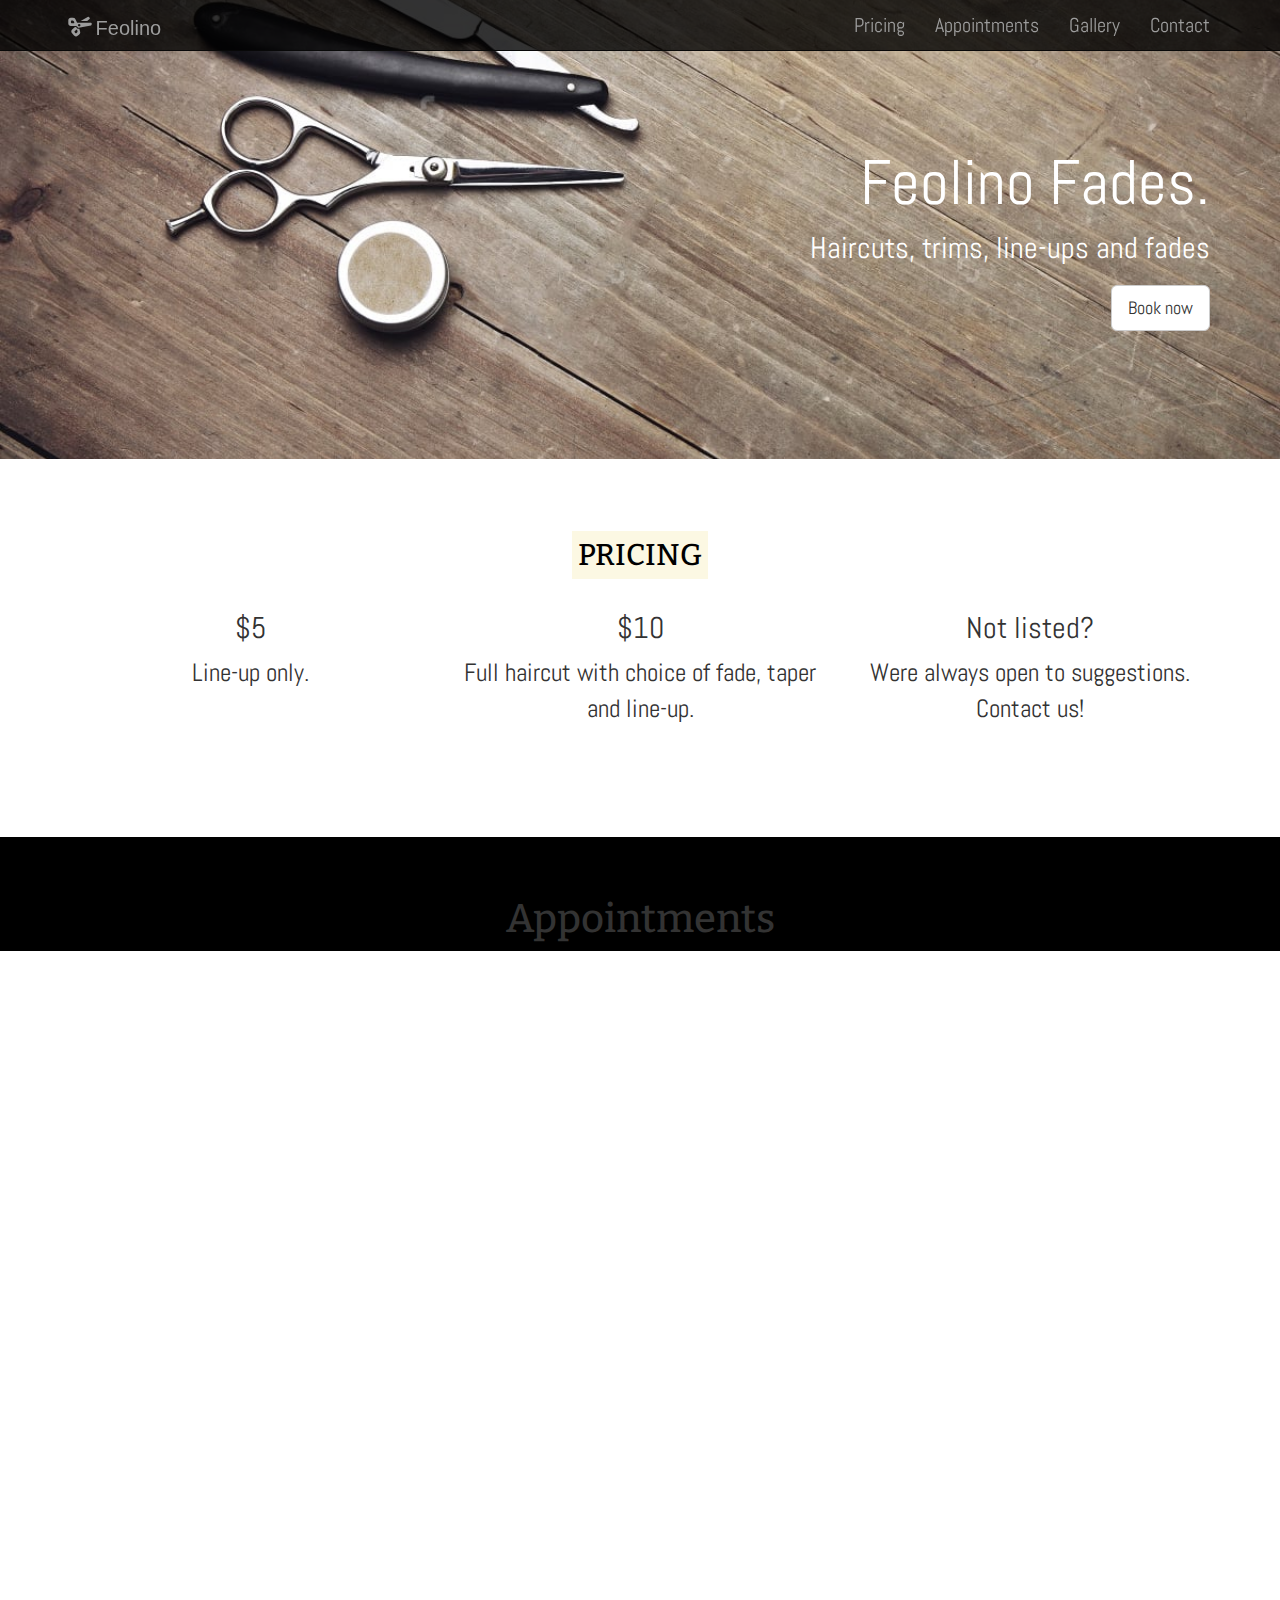
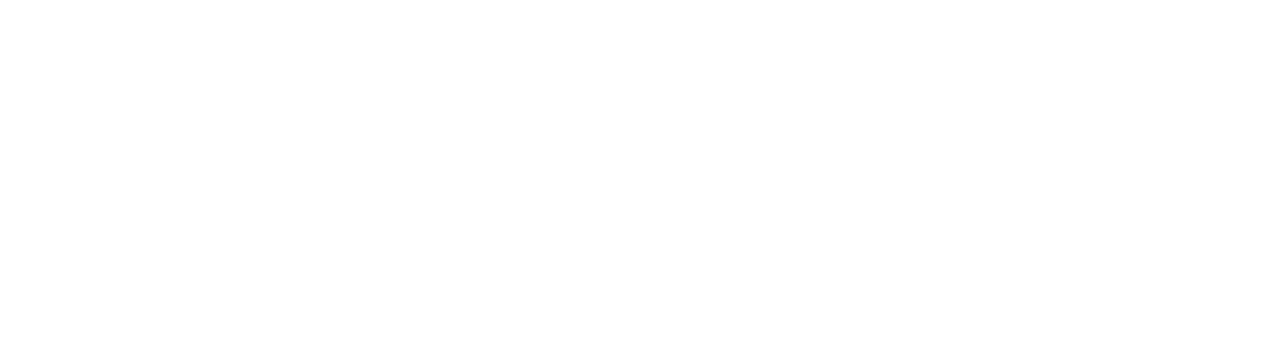
<file: index.html>
<!DOCTYPE html>
<html lang="en">
  <head>
    <meta charset="utf-8">
    <meta http-equiv="X-UA-Compatible" content="IE=edge">
    <meta name="viewport" content="width=device-width, initial-scale=1">
    <title>Feo Fades</title>

    <link href="css/bootstrap.min.css" rel="stylesheet">
    <link rel="stylesheet" href="styles.css">
    <link href="https://fonts.googleapis.com/css?family=Abel" rel="stylesheet">
    <link href="https://fonts.googleapis.com/css?family=Bitter" rel="stylesheet">

  </head>
  <body>
    <nav class="navbar navbar-inverse navbar-static-top">
      <div class="container">
        <!-- Brand and toggle get grouped for better mobile display -->
        <div class="navbar-header">
          <button type="button" class="navbar-toggle collapsed" data-toggle="collapse" data-target="#bs-example-navbar-collapse-1" aria-expanded="false">
            <span class="sr-only">Toggle navigation</span>
            <span class="icon-bar"></span>
            <span class="icon-bar"></span>
            <span class="icon-bar"></span>
          </button>
          <a class="navbar-brand" href="index.html" style="font-size:20px">
           <span class="glyphicon glyphicon-scissors" aria-hidden="true"></span> Feolino</a>
        </div>

        <!-- Collect the nav links, forms, and other content for toggling -->
        <div class="collapse navbar-collapse" id="bs-example-navbar-collapse-1">
          <ul class="nav navbar-nav navbar-right">
            <li><a href="#pricing">Pricing</a></li>
            <li><a href="#appointments">Appointments</a></li>
            <li><a href="#">Gallery</a></li>
            <li><a href="#">Contact</a></li>

          </ul>
        </div><!-- /.navbar-collapse -->
      </div><!-- /.container-fluid -->
    </nav>

    <!--JUMBOTRON-->
    <div class="jumbotron text-right">
      <div class="container">
        <h1 color=#ffffff>Feolino Fades.</h1>
        <p style= "font-size:30px"> Haircuts, trims, line-ups and fades </p>
        <button class = " btn btn-default btn-inverse btn-lg">Book now </button >
      </div>
    </div>

    <!--PRICES-->
    <section id="pricing">
      <div class="container">
        <h2 style="font-size:30px; padding-top:30px; padding-bottom:10px" class="text-center"><mark>PRICING</mark></h2>
        <div class="row">
          <div class = "col-md-4 col-sm-4 col-xs-4">
              <div class="showcase-left; text-center">
                <h3 style= "font-size:30px">$5</h3>
                <p style= "font-size:25px">Line-up only.</p>
              </div>
          </div>
          <div class = "col-md-4 col-sm-4 col-xs-4">
              <div class="showcase-center; text-center">
                <h3 style= "font-size:30px">$10</h3>
                <p style= "font-size:25px">Full haircut with choice of fade, taper and line-up.</p>
              </div>
          </div>
          <div class = "col-md-4 col-sm-4 col-xs-4">
              <div class="showcase-left; text-center">
                <h3 style= "font-size:30px">Not listed?</h3>
                <p style= "font-size:25px">Were always open to suggestions. Contact us!</p>
              </div>
          </div>
        </div>
      </div>
    </section>

        <div style = "height:100px"></div>
    <!--Appointments-->
    <section id="appointments">
      <div class = "container" style="background-color: black; width:100%">
        <h2 color=#ffffff style="padding-top:40px; font-size:40px" class="text-center">Appointments</h2>
      </div>
    </section>

    <div style = "height:1000px"></div>

    <script src="https://ajax.googleapis.com/ajax/libs/jquery/1.12.4/jquery.min.js"></script>
    <!-- Include all compiled plugins (below), or include individual files as needed -->
    <script src="js/bootstrap.min.js"></script>
  </body>
</html>
</file>
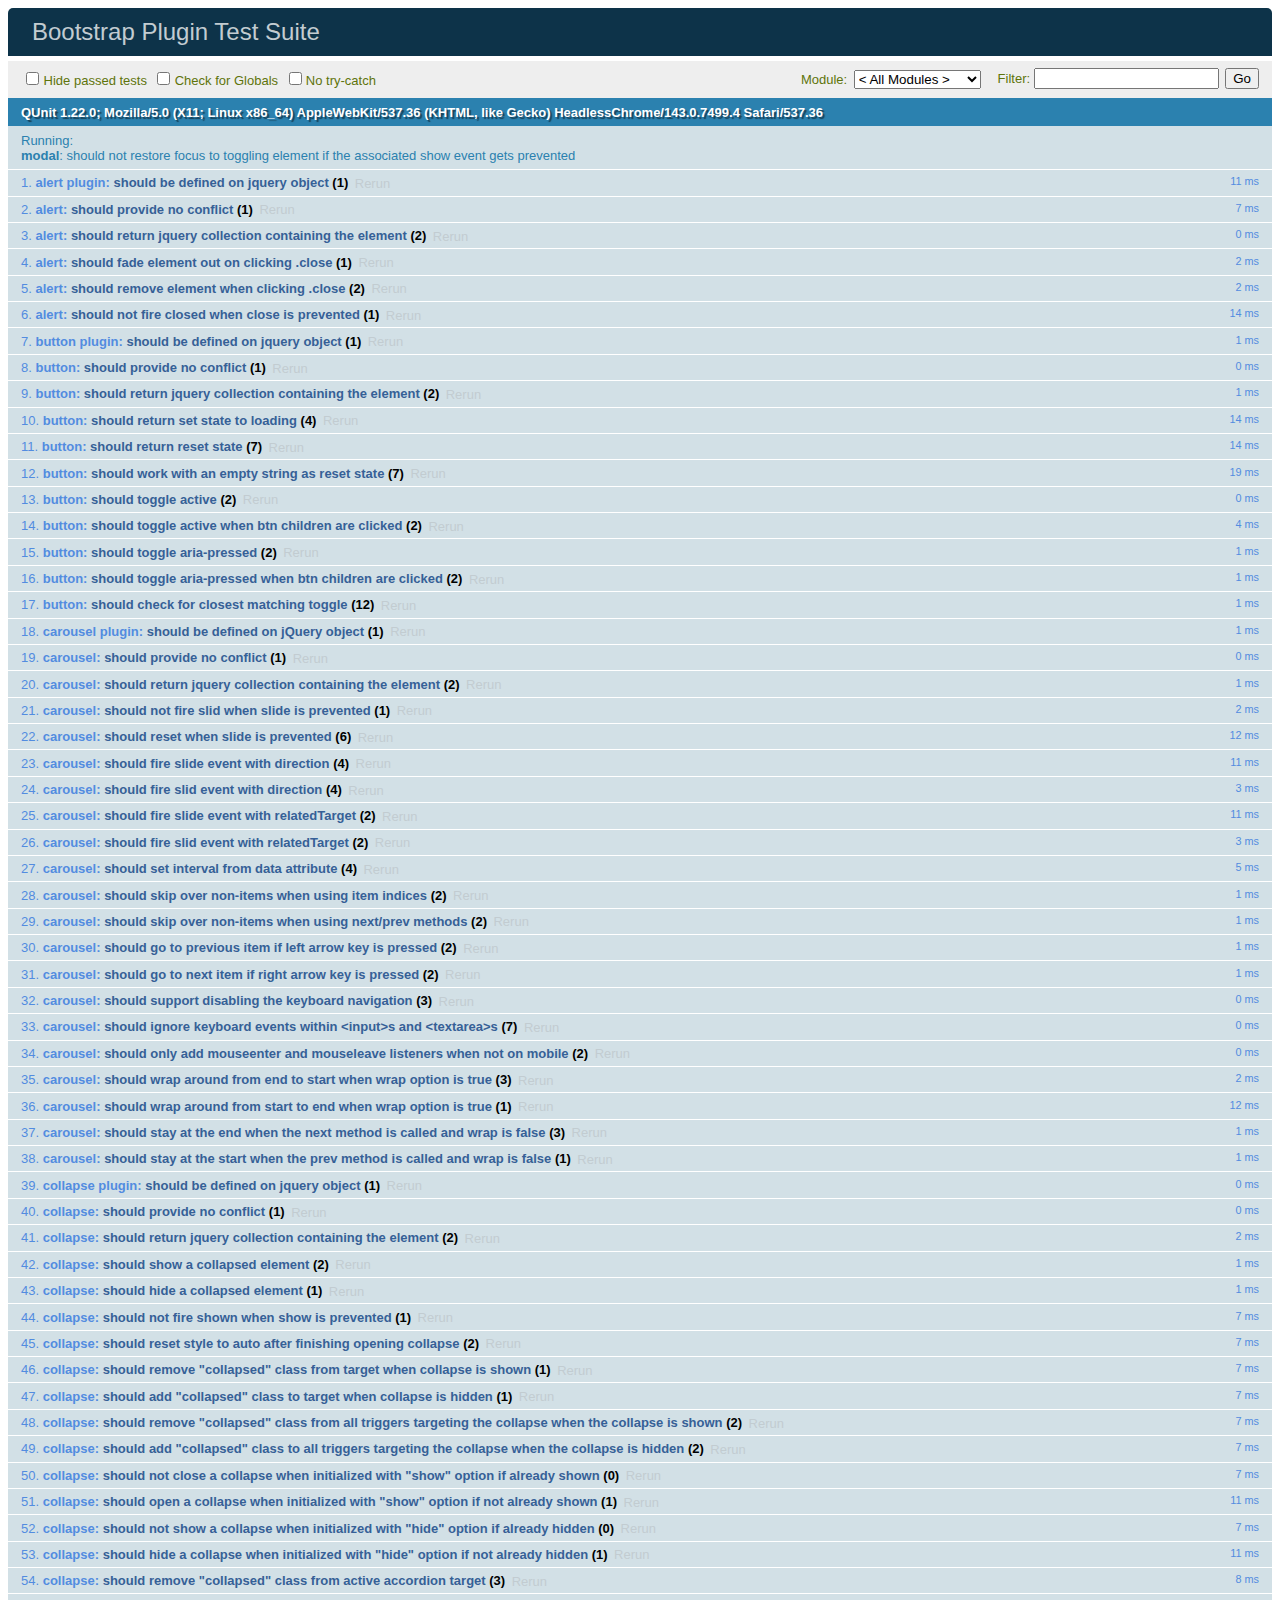
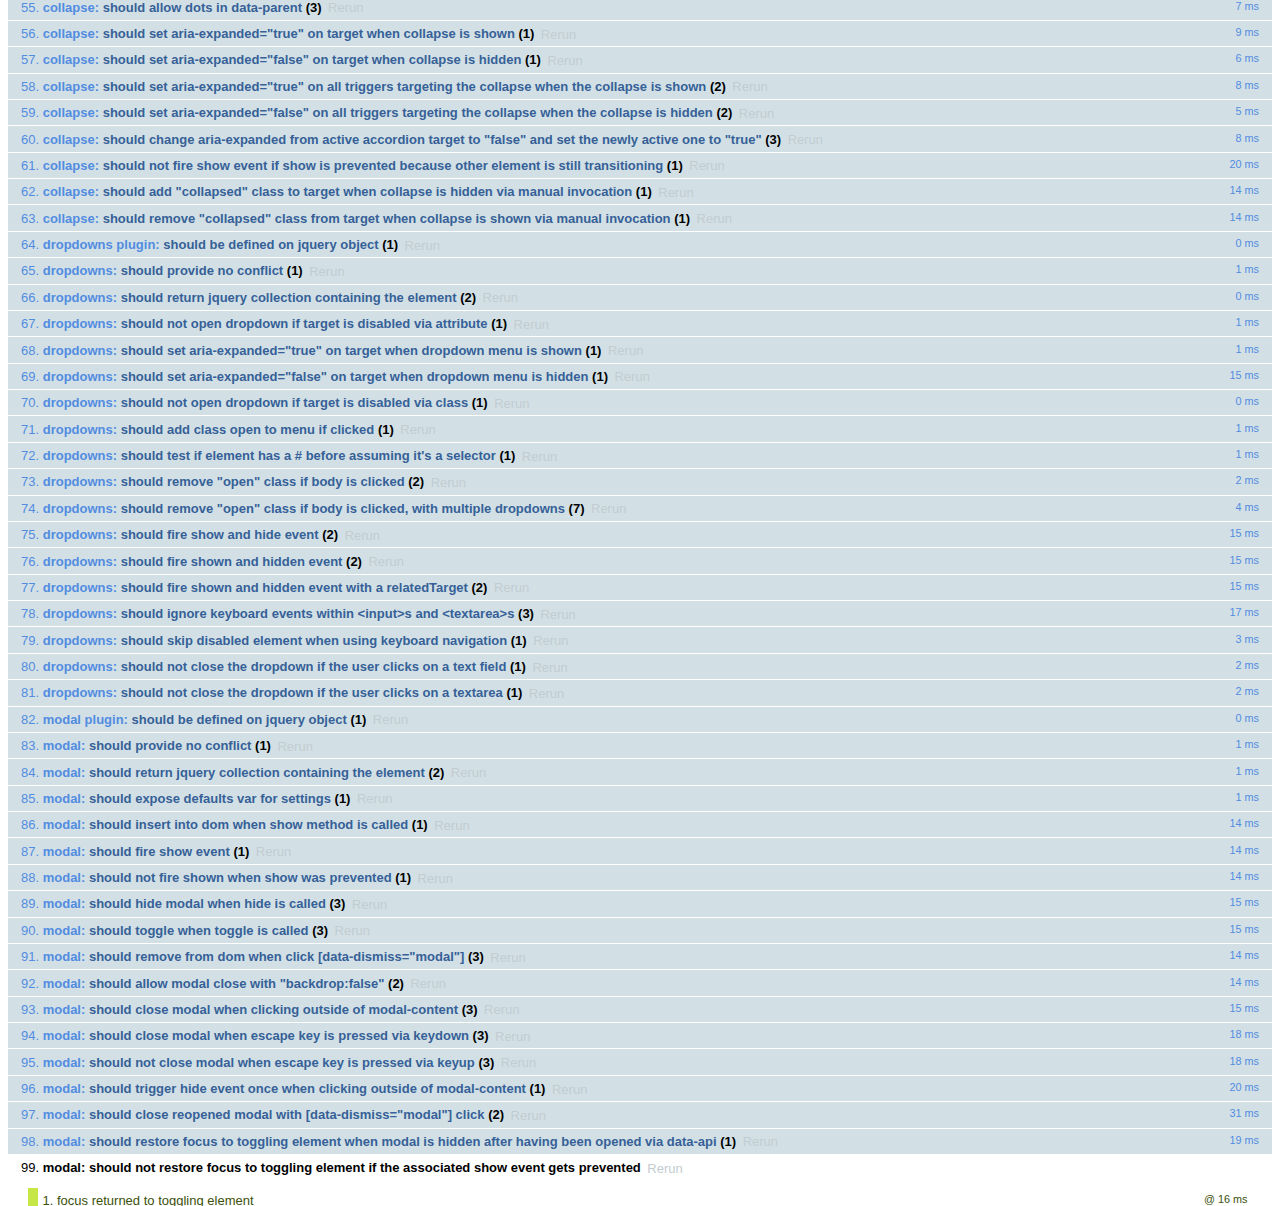
<file: bootstrap-3.3.7/js/tests/index.html>
<!DOCTYPE html>
<html>
  <head>
    <meta charset="utf-8">
    <title>Bootstrap Plugin Test Suite</title>
    <meta name="viewport" content="width=device-width, initial-scale=1">

    <!-- jQuery -->
    <script src="vendor/jquery.min.js"></script>
    <script>
      // Disable jQuery event aliases to ensure we don't accidentally use any of them
      (function () {
        var eventAliases = [
          'blur',
          'focus',
          'focusin',
          'focusout',
          'load',
          'resize',
          'scroll',
          'unload',
          'click',
          'dblclick',
          'mousedown',
          'mouseup',
          'mousemove',
          'mouseover',
          'mouseout',
          'mouseenter',
          'mouseleave',
          'change',
          'select',
          'submit',
          'keydown',
          'keypress',
          'keyup',
          'error',
          'contextmenu',
          'hover',
          'bind',
          'unbind',
          'delegate',
          'undelegate'
        ]
        for (var i = 0; i < eventAliases.length; i++) {
          var eventAlias = eventAliases[i]
          $.fn[eventAlias] = function () {
            throw new Error('Using the ".' + eventAlias + '()" method is not allowed, so that Bootstrap can be compatible with custom jQuery builds which exclude the "event aliases" module that defines said method. See https://github.com/twbs/bootstrap/blob/master/CONTRIBUTING.md#js')
          }
        }
      })()
    </script>

    <!-- QUnit -->
    <link rel="stylesheet" href="vendor/qunit.css" media="screen">
    <script src="vendor/qunit.js"></script>
    <script>
      // See https://github.com/axemclion/grunt-saucelabs#test-result-details-with-qunit
      var log = []
      // Require assert.expect in each test
      QUnit.config.requireExpects = true
      QUnit.done(function (testResults) {
        var tests = []
        for (var i = 0, len = log.length; i < len; i++) {
          var details = log[i]
          tests.push({
            name: details.name,
            result: details.result,
            expected: details.expected,
            actual: details.actual,
            source: details.source
          })
        }
        testResults.tests = tests

        window.global_test_results = testResults
      })

      QUnit.testStart(function (testDetails) {
        $(window).scrollTop(0)
        QUnit.log(function (details) {
          if (!details.result) {
            details.name = testDetails.name
            log.push(details)
          }
        })
      })

      // Cleanup
      QUnit.testDone(function () {
        $('#qunit-fixture').empty()
        $('#modal-test, .modal-backdrop').remove()
      })

      // Display fixture on-screen on iOS to avoid false positives
      if (/iPhone|iPad|iPod/.test(navigator.userAgent)) {
        QUnit.begin(function() {
          $('#qunit-fixture').css({ top: 0, left: 0 })
        })

        QUnit.done(function () {
          $('#qunit-fixture').css({ top: '', left: '' })
        })
      }

      // Disable deprecated global QUnit method aliases in preparation for QUnit v2
      (function () {
        var methodNames = [
          'async',
          'asyncTest',
          'deepEqual',
          'equal',
          'expect',
          'module',
          'notDeepEqual',
          'notEqual',
          'notPropEqual',
          'notStrictEqual',
          'ok',
          'propEqual',
          'push',
          'start',
          'stop',
          'strictEqual',
          'test',
          'throws'
        ];
        for (var i = 0; i < methodNames.length; i++) {
          var methodName = methodNames[i];
          window[methodName] = undefined;
        }
      })();
    </script>

    <!-- Plugin sources -->
    <script>$.support.transition = false</script>
    <script src="../../js/alert.js"></script>
    <script src="../../js/button.js"></script>
    <script src="../../js/carousel.js"></script>
    <script src="../../js/collapse.js"></script>
    <script src="../../js/dropdown.js"></script>
    <script src="../../js/modal.js"></script>
    <script src="../../js/scrollspy.js"></script>
    <script src="../../js/tab.js"></script>
    <script src="../../js/tooltip.js"></script>
    <script src="../../js/popover.js"></script>
    <script src="../../js/affix.js"></script>

    <!-- Unit tests -->
    <script src="unit/alert.js"></script>
    <script src="unit/button.js"></script>
    <script src="unit/carousel.js"></script>
    <script src="unit/collapse.js"></script>
    <script src="unit/dropdown.js"></script>
    <script src="unit/modal.js"></script>
    <script src="unit/scrollspy.js"></script>
    <script src="unit/tab.js"></script>
    <script src="unit/tooltip.js"></script>
    <script src="unit/popover.js"></script>
    <script src="unit/affix.js"></script>

  </head>
  <body>
    <div id="qunit-container">
      <div id="qunit"></div>
      <div id="qunit-fixture"></div>
    </div>
  </body>
</html>
</file>
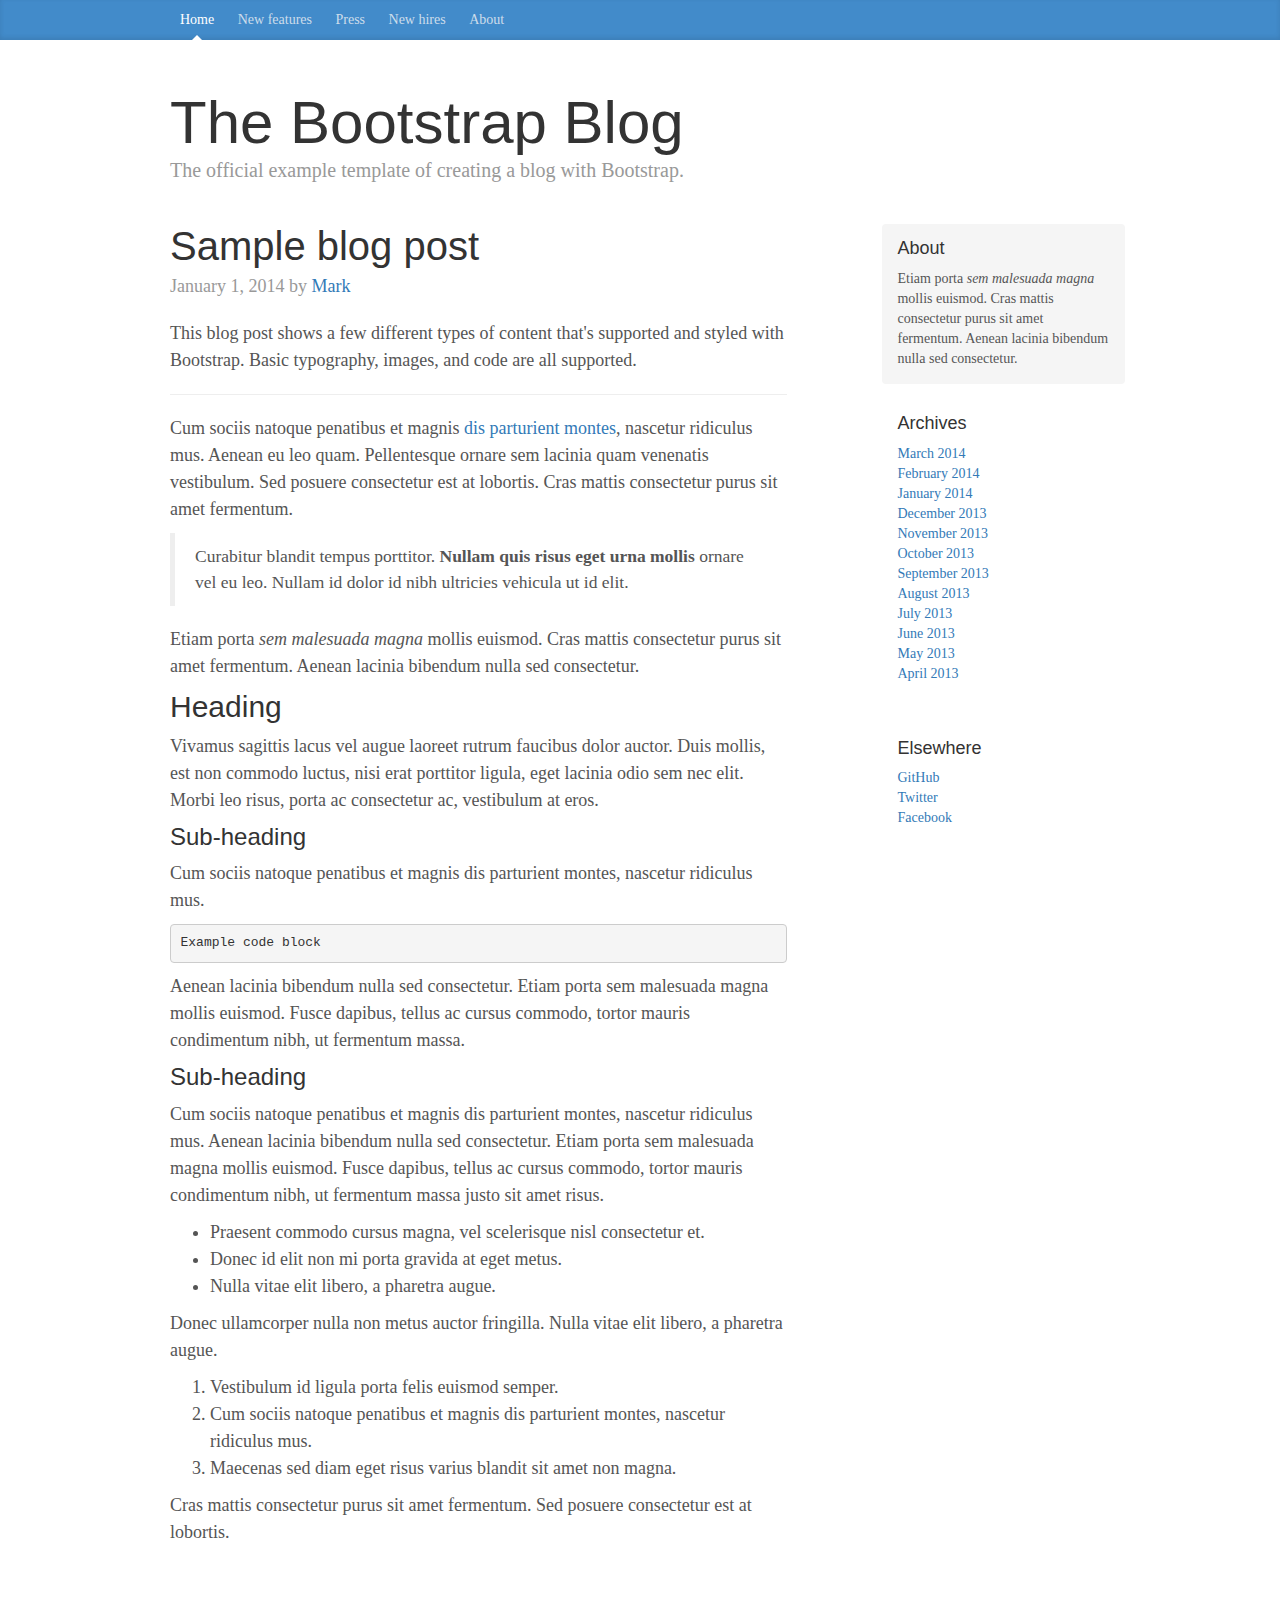
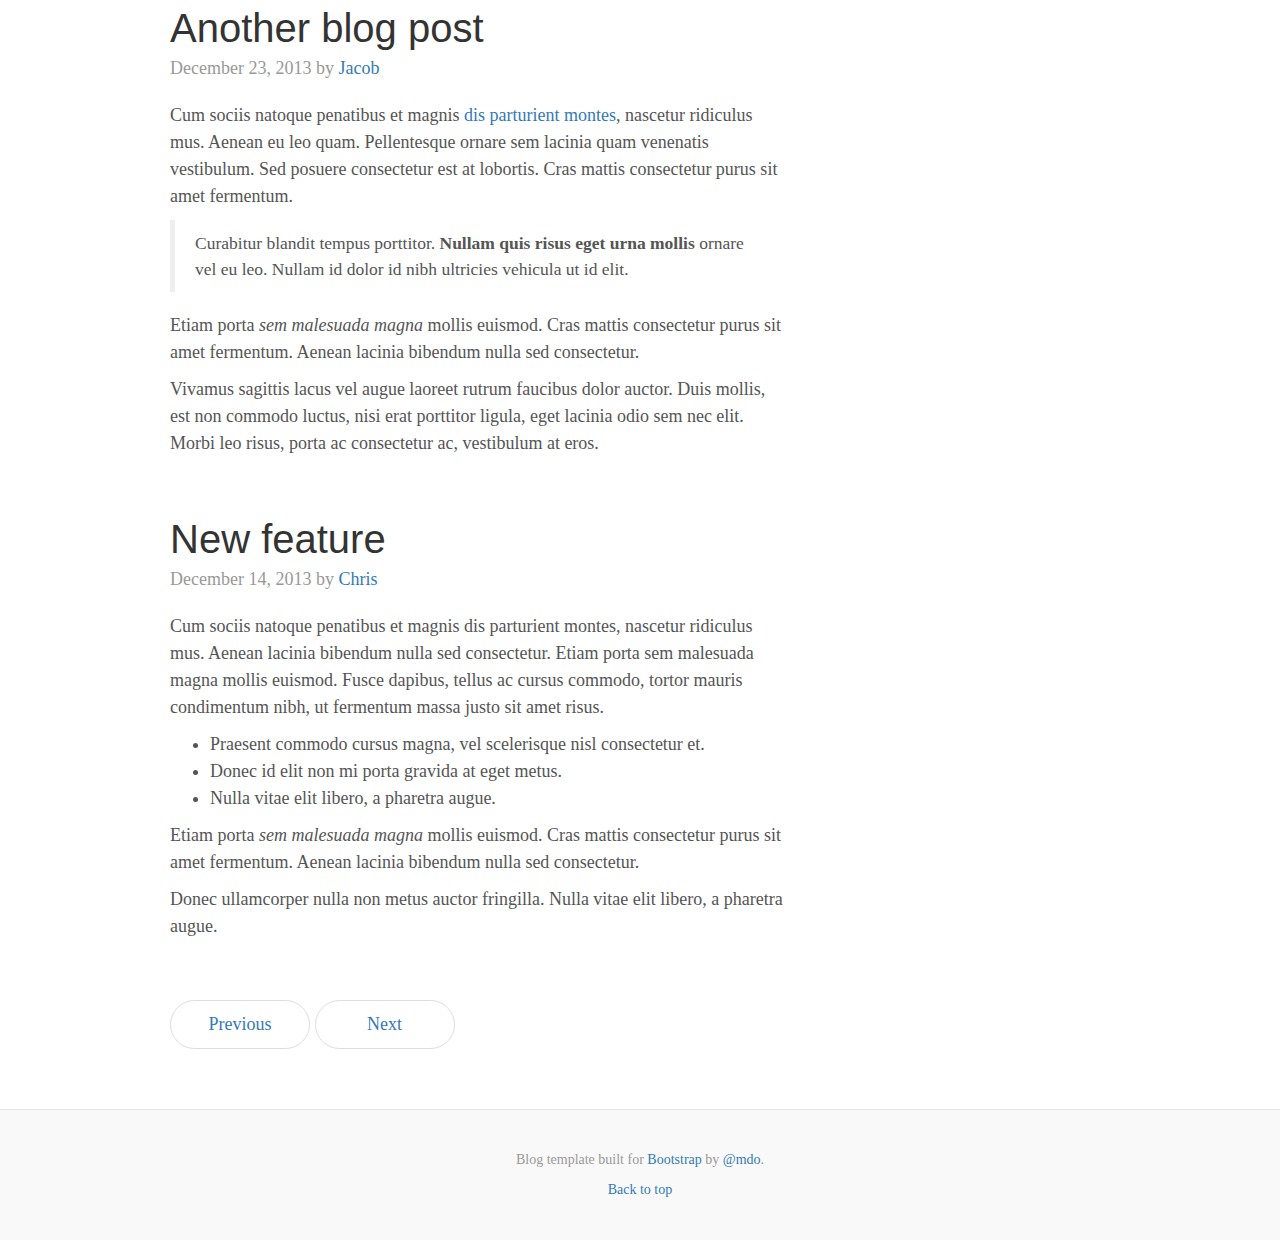
<file: bootstrap-3.3.7/docs/examples/blog/index.html>
<!DOCTYPE html>
<html lang="en">
  <head>
    <meta charset="utf-8">
    <meta http-equiv="X-UA-Compatible" content="IE=edge">
    <meta name="viewport" content="width=device-width, initial-scale=1">
    <!-- The above 3 meta tags *must* come first in the head; any other head content must come *after* these tags -->
    <meta name="description" content="">
    <meta name="author" content="">
    <link rel="icon" href="../../favicon.ico">

    <title>Blog Template for Bootstrap</title>

    <!-- Bootstrap core CSS -->
    <link href="../../dist/css/bootstrap.min.css" rel="stylesheet">

    <!-- IE10 viewport hack for Surface/desktop Windows 8 bug -->
    <link href="../../assets/css/ie10-viewport-bug-workaround.css" rel="stylesheet">

    <!-- Custom styles for this template -->
    <link href="blog.css" rel="stylesheet">

    <!-- Just for debugging purposes. Don't actually copy these 2 lines! -->
    <!--[if lt IE 9]><script src="../../assets/js/ie8-responsive-file-warning.js"></script><![endif]-->
    <script src="../../assets/js/ie-emulation-modes-warning.js"></script>

    <!-- HTML5 shim and Respond.js for IE8 support of HTML5 elements and media queries -->
    <!--[if lt IE 9]>
      <script src="https://oss.maxcdn.com/html5shiv/3.7.3/html5shiv.min.js"></script>
      <script src="https://oss.maxcdn.com/respond/1.4.2/respond.min.js"></script>
    <![endif]-->
  </head>

  <body>

    <div class="blog-masthead">
      <div class="container">
        <nav class="blog-nav">
          <a class="blog-nav-item active" href="#">Home</a>
          <a class="blog-nav-item" href="#">New features</a>
          <a class="blog-nav-item" href="#">Press</a>
          <a class="blog-nav-item" href="#">New hires</a>
          <a class="blog-nav-item" href="#">About</a>
        </nav>
      </div>
    </div>

    <div class="container">

      <div class="blog-header">
        <h1 class="blog-title">The Bootstrap Blog</h1>
        <p class="lead blog-description">The official example template of creating a blog with Bootstrap.</p>
      </div>

      <div class="row">

        <div class="col-sm-8 blog-main">

          <div class="blog-post">
            <h2 class="blog-post-title">Sample blog post</h2>
            <p class="blog-post-meta">January 1, 2014 by <a href="#">Mark</a></p>

            <p>This blog post shows a few different types of content that's supported and styled with Bootstrap. Basic typography, images, and code are all supported.</p>
            <hr>
            <p>Cum sociis natoque penatibus et magnis <a href="#">dis parturient montes</a>, nascetur ridiculus mus. Aenean eu leo quam. Pellentesque ornare sem lacinia quam venenatis vestibulum. Sed posuere consectetur est at lobortis. Cras mattis consectetur purus sit amet fermentum.</p>
            <blockquote>
              <p>Curabitur blandit tempus porttitor. <strong>Nullam quis risus eget urna mollis</strong> ornare vel eu leo. Nullam id dolor id nibh ultricies vehicula ut id elit.</p>
            </blockquote>
            <p>Etiam porta <em>sem malesuada magna</em> mollis euismod. Cras mattis consectetur purus sit amet fermentum. Aenean lacinia bibendum nulla sed consectetur.</p>
            <h2>Heading</h2>
            <p>Vivamus sagittis lacus vel augue laoreet rutrum faucibus dolor auctor. Duis mollis, est non commodo luctus, nisi erat porttitor ligula, eget lacinia odio sem nec elit. Morbi leo risus, porta ac consectetur ac, vestibulum at eros.</p>
            <h3>Sub-heading</h3>
            <p>Cum sociis natoque penatibus et magnis dis parturient montes, nascetur ridiculus mus.</p>
            <pre><code>Example code block</code></pre>
            <p>Aenean lacinia bibendum nulla sed consectetur. Etiam porta sem malesuada magna mollis euismod. Fusce dapibus, tellus ac cursus commodo, tortor mauris condimentum nibh, ut fermentum massa.</p>
            <h3>Sub-heading</h3>
            <p>Cum sociis natoque penatibus et magnis dis parturient montes, nascetur ridiculus mus. Aenean lacinia bibendum nulla sed consectetur. Etiam porta sem malesuada magna mollis euismod. Fusce dapibus, tellus ac cursus commodo, tortor mauris condimentum nibh, ut fermentum massa justo sit amet risus.</p>
            <ul>
              <li>Praesent commodo cursus magna, vel scelerisque nisl consectetur et.</li>
              <li>Donec id elit non mi porta gravida at eget metus.</li>
              <li>Nulla vitae elit libero, a pharetra augue.</li>
            </ul>
            <p>Donec ullamcorper nulla non metus auctor fringilla. Nulla vitae elit libero, a pharetra augue.</p>
            <ol>
              <li>Vestibulum id ligula porta felis euismod semper.</li>
              <li>Cum sociis natoque penatibus et magnis dis parturient montes, nascetur ridiculus mus.</li>
              <li>Maecenas sed diam eget risus varius blandit sit amet non magna.</li>
            </ol>
            <p>Cras mattis consectetur purus sit amet fermentum. Sed posuere consectetur est at lobortis.</p>
          </div><!-- /.blog-post -->

          <div class="blog-post">
            <h2 class="blog-post-title">Another blog post</h2>
            <p class="blog-post-meta">December 23, 2013 by <a href="#">Jacob</a></p>

            <p>Cum sociis natoque penatibus et magnis <a href="#">dis parturient montes</a>, nascetur ridiculus mus. Aenean eu leo quam. Pellentesque ornare sem lacinia quam venenatis vestibulum. Sed posuere consectetur est at lobortis. Cras mattis consectetur purus sit amet fermentum.</p>
            <blockquote>
              <p>Curabitur blandit tempus porttitor. <strong>Nullam quis risus eget urna mollis</strong> ornare vel eu leo. Nullam id dolor id nibh ultricies vehicula ut id elit.</p>
            </blockquote>
            <p>Etiam porta <em>sem malesuada magna</em> mollis euismod. Cras mattis consectetur purus sit amet fermentum. Aenean lacinia bibendum nulla sed consectetur.</p>
            <p>Vivamus sagittis lacus vel augue laoreet rutrum faucibus dolor auctor. Duis mollis, est non commodo luctus, nisi erat porttitor ligula, eget lacinia odio sem nec elit. Morbi leo risus, porta ac consectetur ac, vestibulum at eros.</p>
          </div><!-- /.blog-post -->

          <div class="blog-post">
            <h2 class="blog-post-title">New feature</h2>
            <p class="blog-post-meta">December 14, 2013 by <a href="#">Chris</a></p>

            <p>Cum sociis natoque penatibus et magnis dis parturient montes, nascetur ridiculus mus. Aenean lacinia bibendum nulla sed consectetur. Etiam porta sem malesuada magna mollis euismod. Fusce dapibus, tellus ac cursus commodo, tortor mauris condimentum nibh, ut fermentum massa justo sit amet risus.</p>
            <ul>
              <li>Praesent commodo cursus magna, vel scelerisque nisl consectetur et.</li>
              <li>Donec id elit non mi porta gravida at eget metus.</li>
              <li>Nulla vitae elit libero, a pharetra augue.</li>
            </ul>
            <p>Etiam porta <em>sem malesuada magna</em> mollis euismod. Cras mattis consectetur purus sit amet fermentum. Aenean lacinia bibendum nulla sed consectetur.</p>
            <p>Donec ullamcorper nulla non metus auctor fringilla. Nulla vitae elit libero, a pharetra augue.</p>
          </div><!-- /.blog-post -->

          <nav>
            <ul class="pager">
              <li><a href="#">Previous</a></li>
              <li><a href="#">Next</a></li>
            </ul>
          </nav>

        </div><!-- /.blog-main -->

        <div class="col-sm-3 col-sm-offset-1 blog-sidebar">
          <div class="sidebar-module sidebar-module-inset">
            <h4>About</h4>
            <p>Etiam porta <em>sem malesuada magna</em> mollis euismod. Cras mattis consectetur purus sit amet fermentum. Aenean lacinia bibendum nulla sed consectetur.</p>
          </div>
          <div class="sidebar-module">
            <h4>Archives</h4>
            <ol class="list-unstyled">
              <li><a href="#">March 2014</a></li>
              <li><a href="#">February 2014</a></li>
              <li><a href="#">January 2014</a></li>
              <li><a href="#">December 2013</a></li>
              <li><a href="#">November 2013</a></li>
              <li><a href="#">October 2013</a></li>
              <li><a href="#">September 2013</a></li>
              <li><a href="#">August 2013</a></li>
              <li><a href="#">July 2013</a></li>
              <li><a href="#">June 2013</a></li>
              <li><a href="#">May 2013</a></li>
              <li><a href="#">April 2013</a></li>
            </ol>
          </div>
          <div class="sidebar-module">
            <h4>Elsewhere</h4>
            <ol class="list-unstyled">
              <li><a href="#">GitHub</a></li>
              <li><a href="#">Twitter</a></li>
              <li><a href="#">Facebook</a></li>
            </ol>
          </div>
        </div><!-- /.blog-sidebar -->

      </div><!-- /.row -->

    </div><!-- /.container -->

    <footer class="blog-footer">
      <p>Blog template built for <a href="http://getbootstrap.com">Bootstrap</a> by <a href="https://twitter.com/mdo">@mdo</a>.</p>
      <p>
        <a href="#">Back to top</a>
      </p>
    </footer>


    <!-- Bootstrap core JavaScript
    ================================================== -->
    <!-- Placed at the end of the document so the pages load faster -->
    <script src="https://ajax.googleapis.com/ajax/libs/jquery/1.12.4/jquery.min.js"></script>
    <script>window.jQuery || document.write('<script src="../../assets/js/vendor/jquery.min.js"><\/script>')</script>
    <script src="../../dist/js/bootstrap.min.js"></script>
    <!-- IE10 viewport hack for Surface/desktop Windows 8 bug -->
    <script src="../../assets/js/ie10-viewport-bug-workaround.js"></script>
  </body>
</html>
</file>
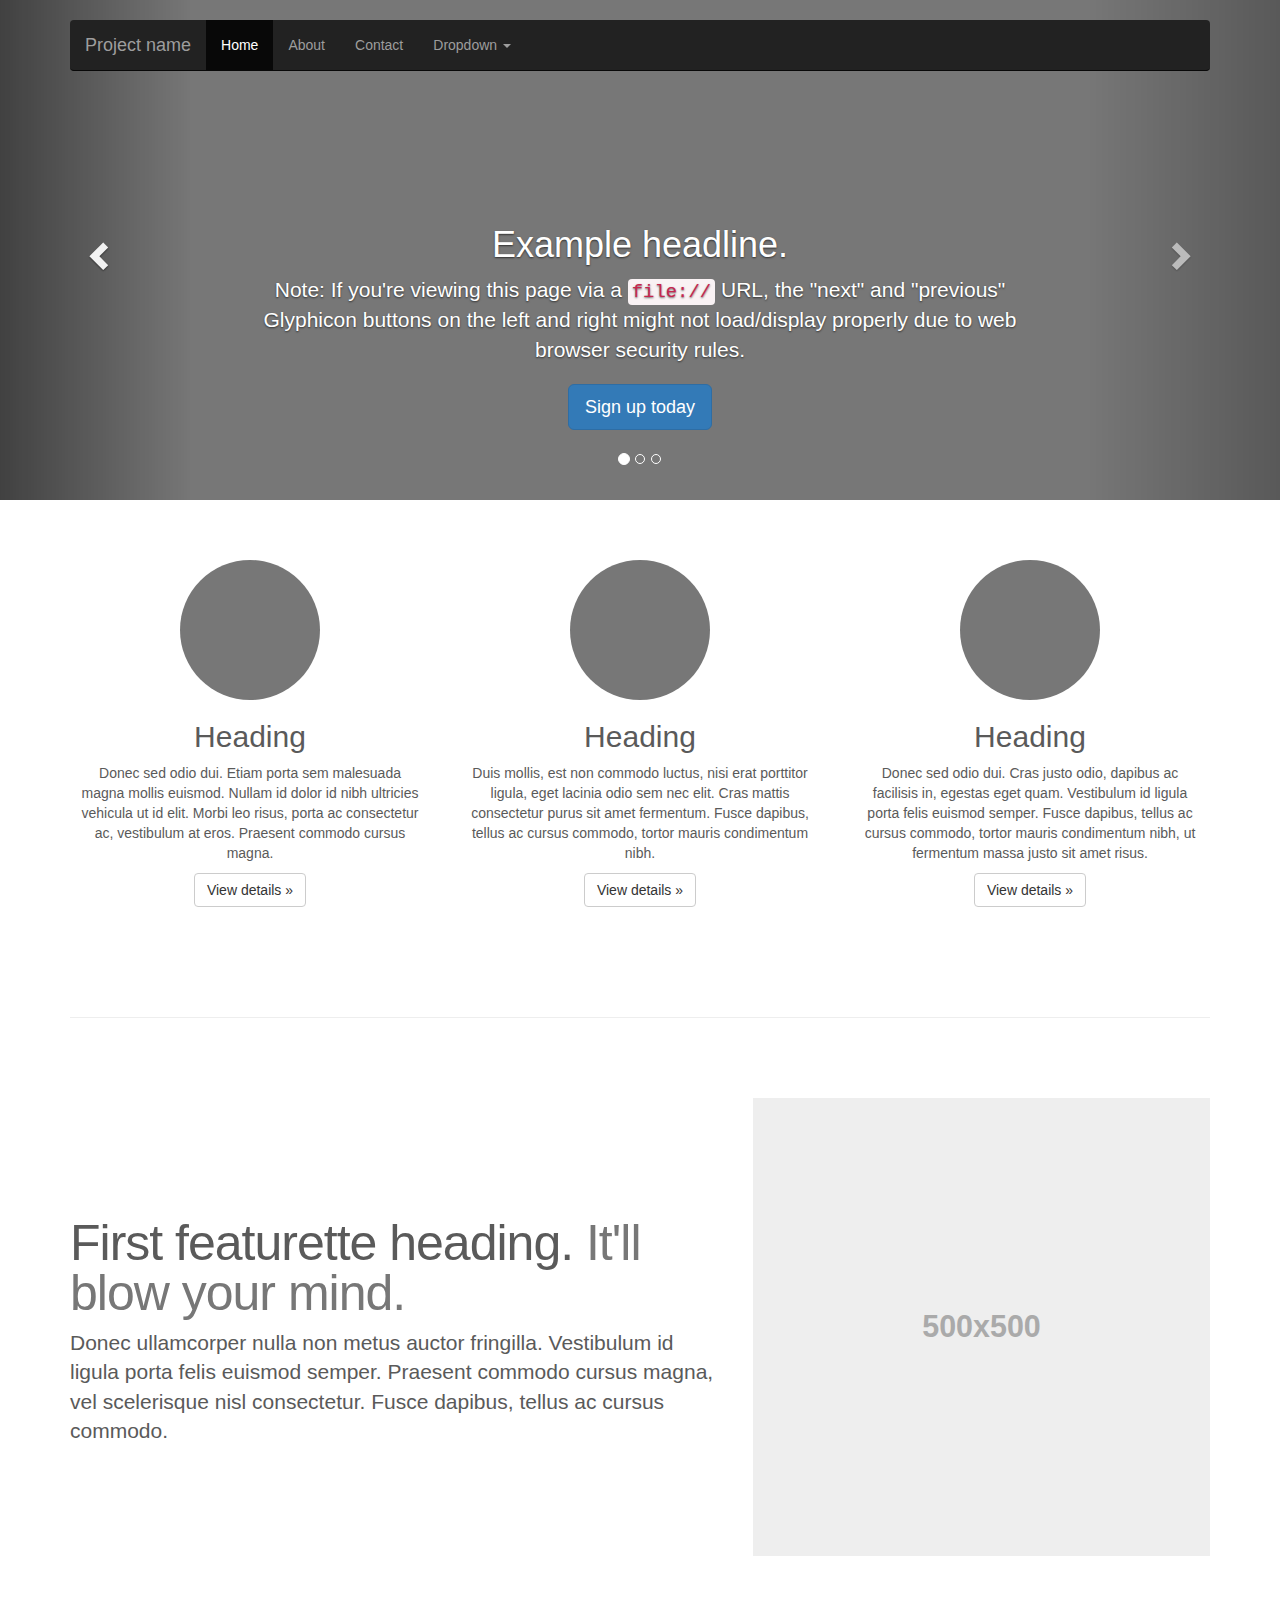
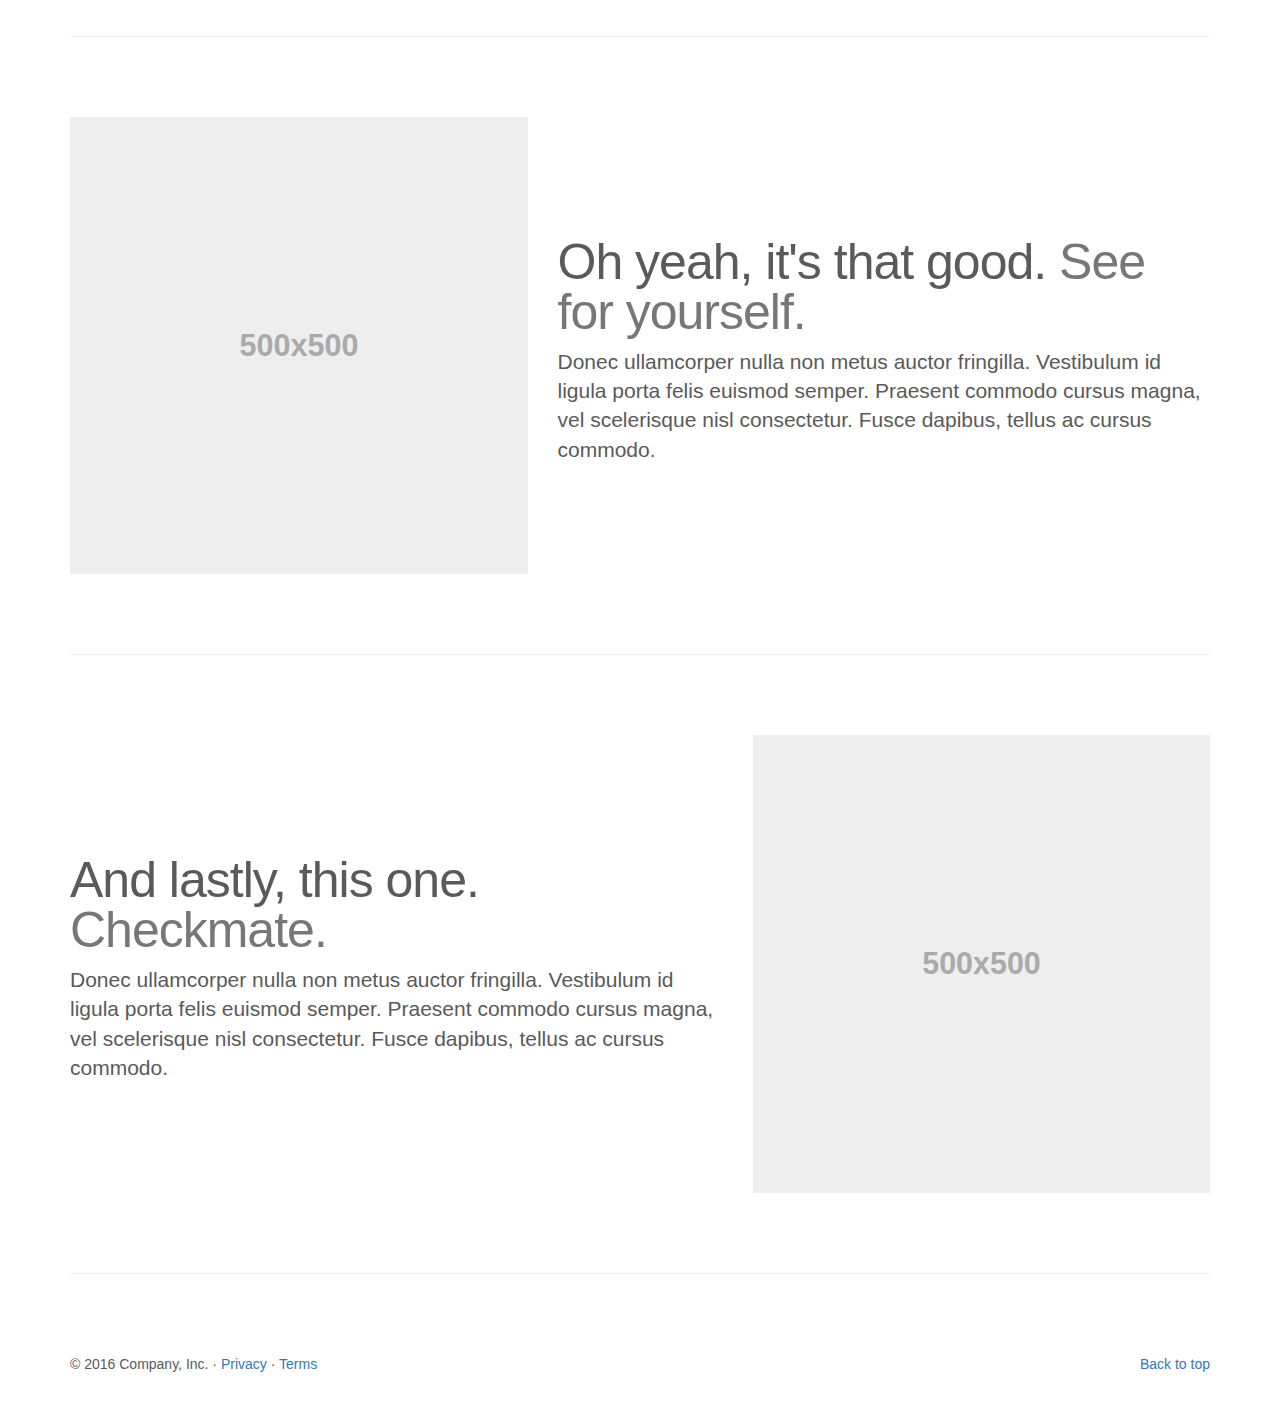
<file: bootstrap-3.3.7/docs/examples/carousel/index.html>
<!DOCTYPE html>
<html lang="en">
  <head>
    <meta charset="utf-8">
    <meta http-equiv="X-UA-Compatible" content="IE=edge">
    <meta name="viewport" content="width=device-width, initial-scale=1">
    <!-- The above 3 meta tags *must* come first in the head; any other head content must come *after* these tags -->
    <meta name="description" content="">
    <meta name="author" content="">
    <link rel="icon" href="../../favicon.ico">

    <title>Carousel Template for Bootstrap</title>

    <!-- Bootstrap core CSS -->
    <link href="../../dist/css/bootstrap.min.css" rel="stylesheet">

    <!-- IE10 viewport hack for Surface/desktop Windows 8 bug -->
    <link href="../../assets/css/ie10-viewport-bug-workaround.css" rel="stylesheet">

    <!-- Just for debugging purposes. Don't actually copy these 2 lines! -->
    <!--[if lt IE 9]><script src="../../assets/js/ie8-responsive-file-warning.js"></script><![endif]-->
    <script src="../../assets/js/ie-emulation-modes-warning.js"></script>

    <!-- HTML5 shim and Respond.js for IE8 support of HTML5 elements and media queries -->
    <!--[if lt IE 9]>
      <script src="https://oss.maxcdn.com/html5shiv/3.7.3/html5shiv.min.js"></script>
      <script src="https://oss.maxcdn.com/respond/1.4.2/respond.min.js"></script>
    <![endif]-->

    <!-- Custom styles for this template -->
    <link href="carousel.css" rel="stylesheet">
  </head>
<!-- NAVBAR
================================================== -->
  <body>
    <div class="navbar-wrapper">
      <div class="container">

        <nav class="navbar navbar-inverse navbar-static-top">
          <div class="container">
            <div class="navbar-header">
              <button type="button" class="navbar-toggle collapsed" data-toggle="collapse" data-target="#navbar" aria-expanded="false" aria-controls="navbar">
                <span class="sr-only">Toggle navigation</span>
                <span class="icon-bar"></span>
                <span class="icon-bar"></span>
                <span class="icon-bar"></span>
              </button>
              <a class="navbar-brand" href="#">Project name</a>
            </div>
            <div id="navbar" class="navbar-collapse collapse">
              <ul class="nav navbar-nav">
                <li class="active"><a href="#">Home</a></li>
                <li><a href="#about">About</a></li>
                <li><a href="#contact">Contact</a></li>
                <li class="dropdown">
                  <a href="#" class="dropdown-toggle" data-toggle="dropdown" role="button" aria-haspopup="true" aria-expanded="false">Dropdown <span class="caret"></span></a>
                  <ul class="dropdown-menu">
                    <li><a href="#">Action</a></li>
                    <li><a href="#">Another action</a></li>
                    <li><a href="#">Something else here</a></li>
                    <li role="separator" class="divider"></li>
                    <li class="dropdown-header">Nav header</li>
                    <li><a href="#">Separated link</a></li>
                    <li><a href="#">One more separated link</a></li>
                  </ul>
                </li>
              </ul>
            </div>
          </div>
        </nav>

      </div>
    </div>


    <!-- Carousel
    ================================================== -->
    <div id="myCarousel" class="carousel slide" data-ride="carousel">
      <!-- Indicators -->
      <ol class="carousel-indicators">
        <li data-target="#myCarousel" data-slide-to="0" class="active"></li>
        <li data-target="#myCarousel" data-slide-to="1"></li>
        <li data-target="#myCarousel" data-slide-to="2"></li>
      </ol>
      <div class="carousel-inner" role="listbox">
        <div class="item active">
          <img class="first-slide" src="[data-uri]" alt="First slide">
          <div class="container">
            <div class="carousel-caption">
              <h1>Example headline.</h1>
              <p>Note: If you're viewing this page via a <code>file://</code> URL, the "next" and "previous" Glyphicon buttons on the left and right might not load/display properly due to web browser security rules.</p>
              <p><a class="btn btn-lg btn-primary" href="#" role="button">Sign up today</a></p>
            </div>
          </div>
        </div>
        <div class="item">
          <img class="second-slide" src="[data-uri]" alt="Second slide">
          <div class="container">
            <div class="carousel-caption">
              <h1>Another example headline.</h1>
              <p>Cras justo odio, dapibus ac facilisis in, egestas eget quam. Donec id elit non mi porta gravida at eget metus. Nullam id dolor id nibh ultricies vehicula ut id elit.</p>
              <p><a class="btn btn-lg btn-primary" href="#" role="button">Learn more</a></p>
            </div>
          </div>
        </div>
        <div class="item">
          <img class="third-slide" src="[data-uri]" alt="Third slide">
          <div class="container">
            <div class="carousel-caption">
              <h1>One more for good measure.</h1>
              <p>Cras justo odio, dapibus ac facilisis in, egestas eget quam. Donec id elit non mi porta gravida at eget metus. Nullam id dolor id nibh ultricies vehicula ut id elit.</p>
              <p><a class="btn btn-lg btn-primary" href="#" role="button">Browse gallery</a></p>
            </div>
          </div>
        </div>
      </div>
      <a class="left carousel-control" href="#myCarousel" role="button" data-slide="prev">
        <span class="glyphicon glyphicon-chevron-left" aria-hidden="true"></span>
        <span class="sr-only">Previous</span>
      </a>
      <a class="right carousel-control" href="#myCarousel" role="button" data-slide="next">
        <span class="glyphicon glyphicon-chevron-right" aria-hidden="true"></span>
        <span class="sr-only">Next</span>
      </a>
    </div><!-- /.carousel -->


    <!-- Marketing messaging and featurettes
    ================================================== -->
    <!-- Wrap the rest of the page in another container to center all the content. -->

    <div class="container marketing">

      <!-- Three columns of text below the carousel -->
      <div class="row">
        <div class="col-lg-4">
          <img class="img-circle" src="[data-uri]" alt="Generic placeholder image" width="140" height="140">
          <h2>Heading</h2>
          <p>Donec sed odio dui. Etiam porta sem malesuada magna mollis euismod. Nullam id dolor id nibh ultricies vehicula ut id elit. Morbi leo risus, porta ac consectetur ac, vestibulum at eros. Praesent commodo cursus magna.</p>
          <p><a class="btn btn-default" href="#" role="button">View details &raquo;</a></p>
        </div><!-- /.col-lg-4 -->
        <div class="col-lg-4">
          <img class="img-circle" src="[data-uri]" alt="Generic placeholder image" width="140" height="140">
          <h2>Heading</h2>
          <p>Duis mollis, est non commodo luctus, nisi erat porttitor ligula, eget lacinia odio sem nec elit. Cras mattis consectetur purus sit amet fermentum. Fusce dapibus, tellus ac cursus commodo, tortor mauris condimentum nibh.</p>
          <p><a class="btn btn-default" href="#" role="button">View details &raquo;</a></p>
        </div><!-- /.col-lg-4 -->
        <div class="col-lg-4">
          <img class="img-circle" src="[data-uri]" alt="Generic placeholder image" width="140" height="140">
          <h2>Heading</h2>
          <p>Donec sed odio dui. Cras justo odio, dapibus ac facilisis in, egestas eget quam. Vestibulum id ligula porta felis euismod semper. Fusce dapibus, tellus ac cursus commodo, tortor mauris condimentum nibh, ut fermentum massa justo sit amet risus.</p>
          <p><a class="btn btn-default" href="#" role="button">View details &raquo;</a></p>
        </div><!-- /.col-lg-4 -->
      </div><!-- /.row -->


      <!-- START THE FEATURETTES -->

      <hr class="featurette-divider">

      <div class="row featurette">
        <div class="col-md-7">
          <h2 class="featurette-heading">First featurette heading. <span class="text-muted">It'll blow your mind.</span></h2>
          <p class="lead">Donec ullamcorper nulla non metus auctor fringilla. Vestibulum id ligula porta felis euismod semper. Praesent commodo cursus magna, vel scelerisque nisl consectetur. Fusce dapibus, tellus ac cursus commodo.</p>
        </div>
        <div class="col-md-5">
          <img class="featurette-image img-responsive center-block" data-src="holder.js/500x500/auto" alt="Generic placeholder image">
        </div>
      </div>

      <hr class="featurette-divider">

      <div class="row featurette">
        <div class="col-md-7 col-md-push-5">
          <h2 class="featurette-heading">Oh yeah, it's that good. <span class="text-muted">See for yourself.</span></h2>
          <p class="lead">Donec ullamcorper nulla non metus auctor fringilla. Vestibulum id ligula porta felis euismod semper. Praesent commodo cursus magna, vel scelerisque nisl consectetur. Fusce dapibus, tellus ac cursus commodo.</p>
        </div>
        <div class="col-md-5 col-md-pull-7">
          <img class="featurette-image img-responsive center-block" data-src="holder.js/500x500/auto" alt="Generic placeholder image">
        </div>
      </div>

      <hr class="featurette-divider">

      <div class="row featurette">
        <div class="col-md-7">
          <h2 class="featurette-heading">And lastly, this one. <span class="text-muted">Checkmate.</span></h2>
          <p class="lead">Donec ullamcorper nulla non metus auctor fringilla. Vestibulum id ligula porta felis euismod semper. Praesent commodo cursus magna, vel scelerisque nisl consectetur. Fusce dapibus, tellus ac cursus commodo.</p>
        </div>
        <div class="col-md-5">
          <img class="featurette-image img-responsive center-block" data-src="holder.js/500x500/auto" alt="Generic placeholder image">
        </div>
      </div>

      <hr class="featurette-divider">

      <!-- /END THE FEATURETTES -->


      <!-- FOOTER -->
      <footer>
        <p class="pull-right"><a href="#">Back to top</a></p>
        <p>&copy; 2016 Company, Inc. &middot; <a href="#">Privacy</a> &middot; <a href="#">Terms</a></p>
      </footer>

    </div><!-- /.container -->


    <!-- Bootstrap core JavaScript
    ================================================== -->
    <!-- Placed at the end of the document so the pages load faster -->
    <script src="https://ajax.googleapis.com/ajax/libs/jquery/1.12.4/jquery.min.js"></script>
    <script>window.jQuery || document.write('<script src="../../assets/js/vendor/jquery.min.js"><\/script>')</script>
    <script src="../../dist/js/bootstrap.min.js"></script>
    <!-- Just to make our placeholder images work. Don't actually copy the next line! -->
    <script src="../../assets/js/vendor/holder.min.js"></script>
    <!-- IE10 viewport hack for Surface/desktop Windows 8 bug -->
    <script src="../../assets/js/ie10-viewport-bug-workaround.js"></script>
  </body>
</html>
</file>
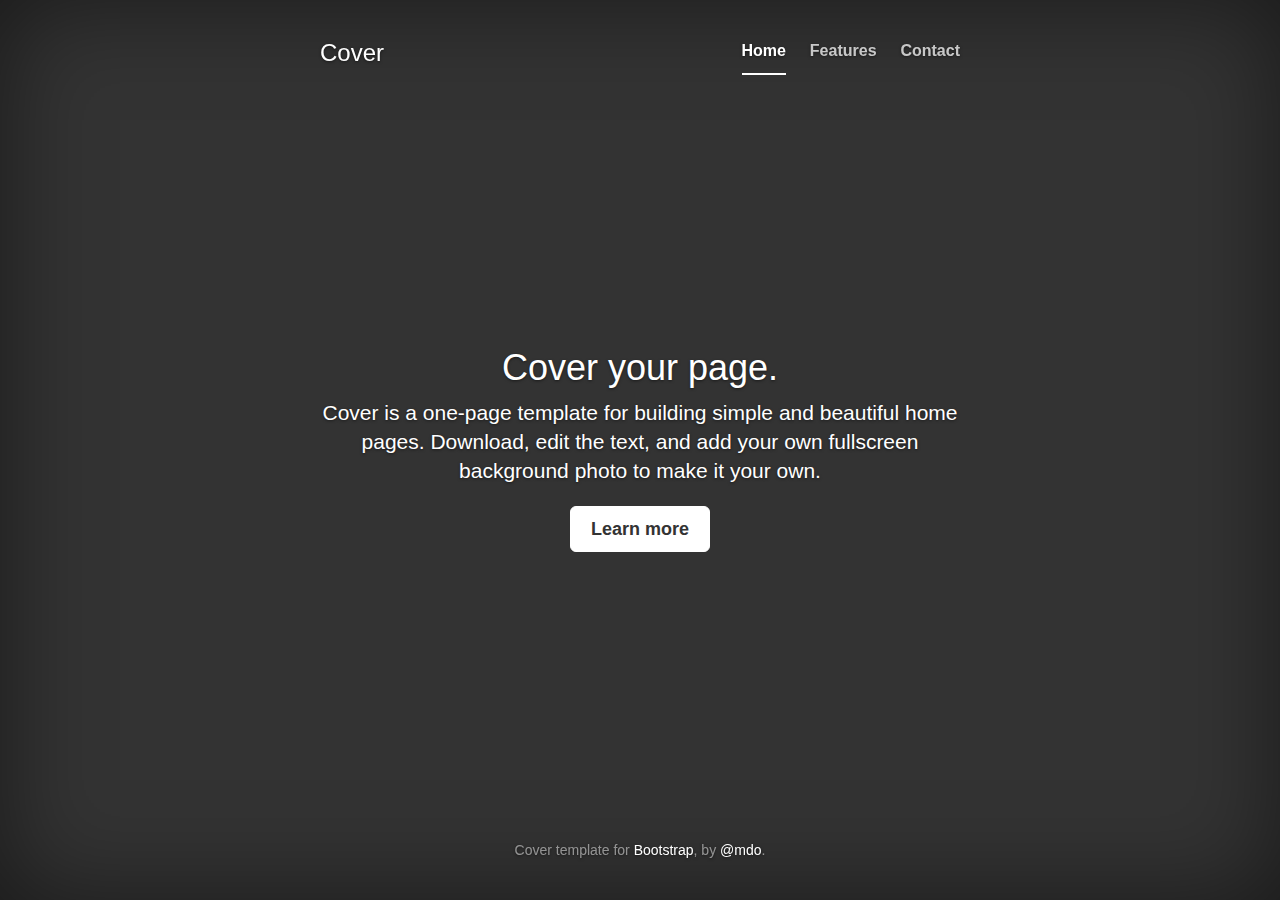
<file: bootstrap-3.3.7/docs/examples/cover/index.html>
<!DOCTYPE html>
<html lang="en">
  <head>
    <meta charset="utf-8">
    <meta http-equiv="X-UA-Compatible" content="IE=edge">
    <meta name="viewport" content="width=device-width, initial-scale=1">
    <!-- The above 3 meta tags *must* come first in the head; any other head content must come *after* these tags -->
    <meta name="description" content="">
    <meta name="author" content="">
    <link rel="icon" href="../../favicon.ico">

    <title>Cover Template for Bootstrap</title>

    <!-- Bootstrap core CSS -->
    <link href="../../dist/css/bootstrap.min.css" rel="stylesheet">

    <!-- IE10 viewport hack for Surface/desktop Windows 8 bug -->
    <link href="../../assets/css/ie10-viewport-bug-workaround.css" rel="stylesheet">

    <!-- Custom styles for this template -->
    <link href="cover.css" rel="stylesheet">

    <!-- Just for debugging purposes. Don't actually copy these 2 lines! -->
    <!--[if lt IE 9]><script src="../../assets/js/ie8-responsive-file-warning.js"></script><![endif]-->
    <script src="../../assets/js/ie-emulation-modes-warning.js"></script>

    <!-- HTML5 shim and Respond.js for IE8 support of HTML5 elements and media queries -->
    <!--[if lt IE 9]>
      <script src="https://oss.maxcdn.com/html5shiv/3.7.3/html5shiv.min.js"></script>
      <script src="https://oss.maxcdn.com/respond/1.4.2/respond.min.js"></script>
    <![endif]-->
  </head>

  <body>

    <div class="site-wrapper">

      <div class="site-wrapper-inner">

        <div class="cover-container">

          <div class="masthead clearfix">
            <div class="inner">
              <h3 class="masthead-brand">Cover</h3>
              <nav>
                <ul class="nav masthead-nav">
                  <li class="active"><a href="#">Home</a></li>
                  <li><a href="#">Features</a></li>
                  <li><a href="#">Contact</a></li>
                </ul>
              </nav>
            </div>
          </div>

          <div class="inner cover">
            <h1 class="cover-heading">Cover your page.</h1>
            <p class="lead">Cover is a one-page template for building simple and beautiful home pages. Download, edit the text, and add your own fullscreen background photo to make it your own.</p>
            <p class="lead">
              <a href="#" class="btn btn-lg btn-default">Learn more</a>
            </p>
          </div>

          <div class="mastfoot">
            <div class="inner">
              <p>Cover template for <a href="http://getbootstrap.com">Bootstrap</a>, by <a href="https://twitter.com/mdo">@mdo</a>.</p>
            </div>
          </div>

        </div>

      </div>

    </div>

    <!-- Bootstrap core JavaScript
    ================================================== -->
    <!-- Placed at the end of the document so the pages load faster -->
    <script src="https://ajax.googleapis.com/ajax/libs/jquery/1.12.4/jquery.min.js"></script>
    <script>window.jQuery || document.write('<script src="../../assets/js/vendor/jquery.min.js"><\/script>')</script>
    <script src="../../dist/js/bootstrap.min.js"></script>
    <!-- IE10 viewport hack for Surface/desktop Windows 8 bug -->
    <script src="../../assets/js/ie10-viewport-bug-workaround.js"></script>
  </body>
</html>
</file>
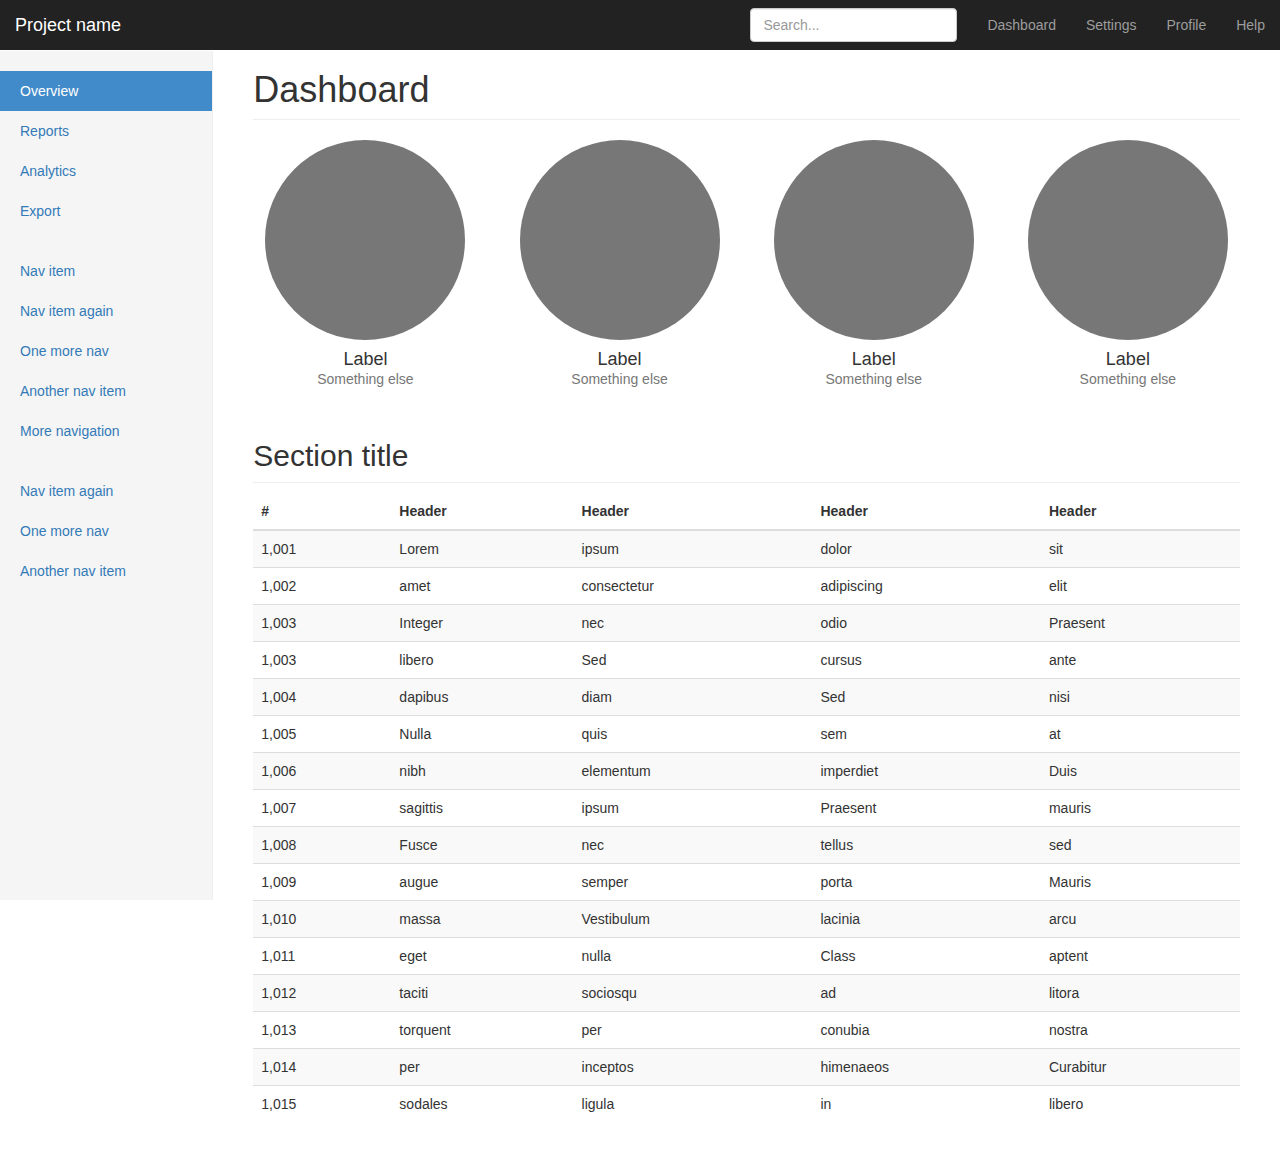
<file: bootstrap-3.3.7/docs/examples/dashboard/index.html>
<!DOCTYPE html>
<html lang="en">
  <head>
    <meta charset="utf-8">
    <meta http-equiv="X-UA-Compatible" content="IE=edge">
    <meta name="viewport" content="width=device-width, initial-scale=1">
    <!-- The above 3 meta tags *must* come first in the head; any other head content must come *after* these tags -->
    <meta name="description" content="">
    <meta name="author" content="">
    <link rel="icon" href="../../favicon.ico">

    <title>Dashboard Template for Bootstrap</title>

    <!-- Bootstrap core CSS -->
    <link href="../../dist/css/bootstrap.min.css" rel="stylesheet">

    <!-- IE10 viewport hack for Surface/desktop Windows 8 bug -->
    <link href="../../assets/css/ie10-viewport-bug-workaround.css" rel="stylesheet">

    <!-- Custom styles for this template -->
    <link href="dashboard.css" rel="stylesheet">

    <!-- Just for debugging purposes. Don't actually copy these 2 lines! -->
    <!--[if lt IE 9]><script src="../../assets/js/ie8-responsive-file-warning.js"></script><![endif]-->
    <script src="../../assets/js/ie-emulation-modes-warning.js"></script>

    <!-- HTML5 shim and Respond.js for IE8 support of HTML5 elements and media queries -->
    <!--[if lt IE 9]>
      <script src="https://oss.maxcdn.com/html5shiv/3.7.3/html5shiv.min.js"></script>
      <script src="https://oss.maxcdn.com/respond/1.4.2/respond.min.js"></script>
    <![endif]-->
  </head>

  <body>

    <nav class="navbar navbar-inverse navbar-fixed-top">
      <div class="container-fluid">
        <div class="navbar-header">
          <button type="button" class="navbar-toggle collapsed" data-toggle="collapse" data-target="#navbar" aria-expanded="false" aria-controls="navbar">
            <span class="sr-only">Toggle navigation</span>
            <span class="icon-bar"></span>
            <span class="icon-bar"></span>
            <span class="icon-bar"></span>
          </button>
          <a class="navbar-brand" href="#">Project name</a>
        </div>
        <div id="navbar" class="navbar-collapse collapse">
          <ul class="nav navbar-nav navbar-right">
            <li><a href="#">Dashboard</a></li>
            <li><a href="#">Settings</a></li>
            <li><a href="#">Profile</a></li>
            <li><a href="#">Help</a></li>
          </ul>
          <form class="navbar-form navbar-right">
            <input type="text" class="form-control" placeholder="Search...">
          </form>
        </div>
      </div>
    </nav>

    <div class="container-fluid">
      <div class="row">
        <div class="col-sm-3 col-md-2 sidebar">
          <ul class="nav nav-sidebar">
            <li class="active"><a href="#">Overview <span class="sr-only">(current)</span></a></li>
            <li><a href="#">Reports</a></li>
            <li><a href="#">Analytics</a></li>
            <li><a href="#">Export</a></li>
          </ul>
          <ul class="nav nav-sidebar">
            <li><a href="">Nav item</a></li>
            <li><a href="">Nav item again</a></li>
            <li><a href="">One more nav</a></li>
            <li><a href="">Another nav item</a></li>
            <li><a href="">More navigation</a></li>
          </ul>
          <ul class="nav nav-sidebar">
            <li><a href="">Nav item again</a></li>
            <li><a href="">One more nav</a></li>
            <li><a href="">Another nav item</a></li>
          </ul>
        </div>
        <div class="col-sm-9 col-sm-offset-3 col-md-10 col-md-offset-2 main">
          <h1 class="page-header">Dashboard</h1>

          <div class="row placeholders">
            <div class="col-xs-6 col-sm-3 placeholder">
              <img src="[data-uri]" width="200" height="200" class="img-responsive" alt="Generic placeholder thumbnail">
              <h4>Label</h4>
              <span class="text-muted">Something else</span>
            </div>
            <div class="col-xs-6 col-sm-3 placeholder">
              <img src="[data-uri]" width="200" height="200" class="img-responsive" alt="Generic placeholder thumbnail">
              <h4>Label</h4>
              <span class="text-muted">Something else</span>
            </div>
            <div class="col-xs-6 col-sm-3 placeholder">
              <img src="[data-uri]" width="200" height="200" class="img-responsive" alt="Generic placeholder thumbnail">
              <h4>Label</h4>
              <span class="text-muted">Something else</span>
            </div>
            <div class="col-xs-6 col-sm-3 placeholder">
              <img src="[data-uri]" width="200" height="200" class="img-responsive" alt="Generic placeholder thumbnail">
              <h4>Label</h4>
              <span class="text-muted">Something else</span>
            </div>
          </div>

          <h2 class="sub-header">Section title</h2>
          <div class="table-responsive">
            <table class="table table-striped">
              <thead>
                <tr>
                  <th>#</th>
                  <th>Header</th>
                  <th>Header</th>
                  <th>Header</th>
                  <th>Header</th>
                </tr>
              </thead>
              <tbody>
                <tr>
                  <td>1,001</td>
                  <td>Lorem</td>
                  <td>ipsum</td>
                  <td>dolor</td>
                  <td>sit</td>
                </tr>
                <tr>
                  <td>1,002</td>
                  <td>amet</td>
                  <td>consectetur</td>
                  <td>adipiscing</td>
                  <td>elit</td>
                </tr>
                <tr>
                  <td>1,003</td>
                  <td>Integer</td>
                  <td>nec</td>
                  <td>odio</td>
                  <td>Praesent</td>
                </tr>
                <tr>
                  <td>1,003</td>
                  <td>libero</td>
                  <td>Sed</td>
                  <td>cursus</td>
                  <td>ante</td>
                </tr>
                <tr>
                  <td>1,004</td>
                  <td>dapibus</td>
                  <td>diam</td>
                  <td>Sed</td>
                  <td>nisi</td>
                </tr>
                <tr>
                  <td>1,005</td>
                  <td>Nulla</td>
                  <td>quis</td>
                  <td>sem</td>
                  <td>at</td>
                </tr>
                <tr>
                  <td>1,006</td>
                  <td>nibh</td>
                  <td>elementum</td>
                  <td>imperdiet</td>
                  <td>Duis</td>
                </tr>
                <tr>
                  <td>1,007</td>
                  <td>sagittis</td>
                  <td>ipsum</td>
                  <td>Praesent</td>
                  <td>mauris</td>
                </tr>
                <tr>
                  <td>1,008</td>
                  <td>Fusce</td>
                  <td>nec</td>
                  <td>tellus</td>
                  <td>sed</td>
                </tr>
                <tr>
                  <td>1,009</td>
                  <td>augue</td>
                  <td>semper</td>
                  <td>porta</td>
                  <td>Mauris</td>
                </tr>
                <tr>
                  <td>1,010</td>
                  <td>massa</td>
                  <td>Vestibulum</td>
                  <td>lacinia</td>
                  <td>arcu</td>
                </tr>
                <tr>
                  <td>1,011</td>
                  <td>eget</td>
                  <td>nulla</td>
                  <td>Class</td>
                  <td>aptent</td>
                </tr>
                <tr>
                  <td>1,012</td>
                  <td>taciti</td>
                  <td>sociosqu</td>
                  <td>ad</td>
                  <td>litora</td>
                </tr>
                <tr>
                  <td>1,013</td>
                  <td>torquent</td>
                  <td>per</td>
                  <td>conubia</td>
                  <td>nostra</td>
                </tr>
                <tr>
                  <td>1,014</td>
                  <td>per</td>
                  <td>inceptos</td>
                  <td>himenaeos</td>
                  <td>Curabitur</td>
                </tr>
                <tr>
                  <td>1,015</td>
                  <td>sodales</td>
                  <td>ligula</td>
                  <td>in</td>
                  <td>libero</td>
                </tr>
              </tbody>
            </table>
          </div>
        </div>
      </div>
    </div>

    <!-- Bootstrap core JavaScript
    ================================================== -->
    <!-- Placed at the end of the document so the pages load faster -->
    <script src="https://ajax.googleapis.com/ajax/libs/jquery/1.12.4/jquery.min.js"></script>
    <script>window.jQuery || document.write('<script src="../../assets/js/vendor/jquery.min.js"><\/script>')</script>
    <script src="../../dist/js/bootstrap.min.js"></script>
    <!-- Just to make our placeholder images work. Don't actually copy the next line! -->
    <script src="../../assets/js/vendor/holder.min.js"></script>
    <!-- IE10 viewport hack for Surface/desktop Windows 8 bug -->
    <script src="../../assets/js/ie10-viewport-bug-workaround.js"></script>
  </body>
</html>
</file>
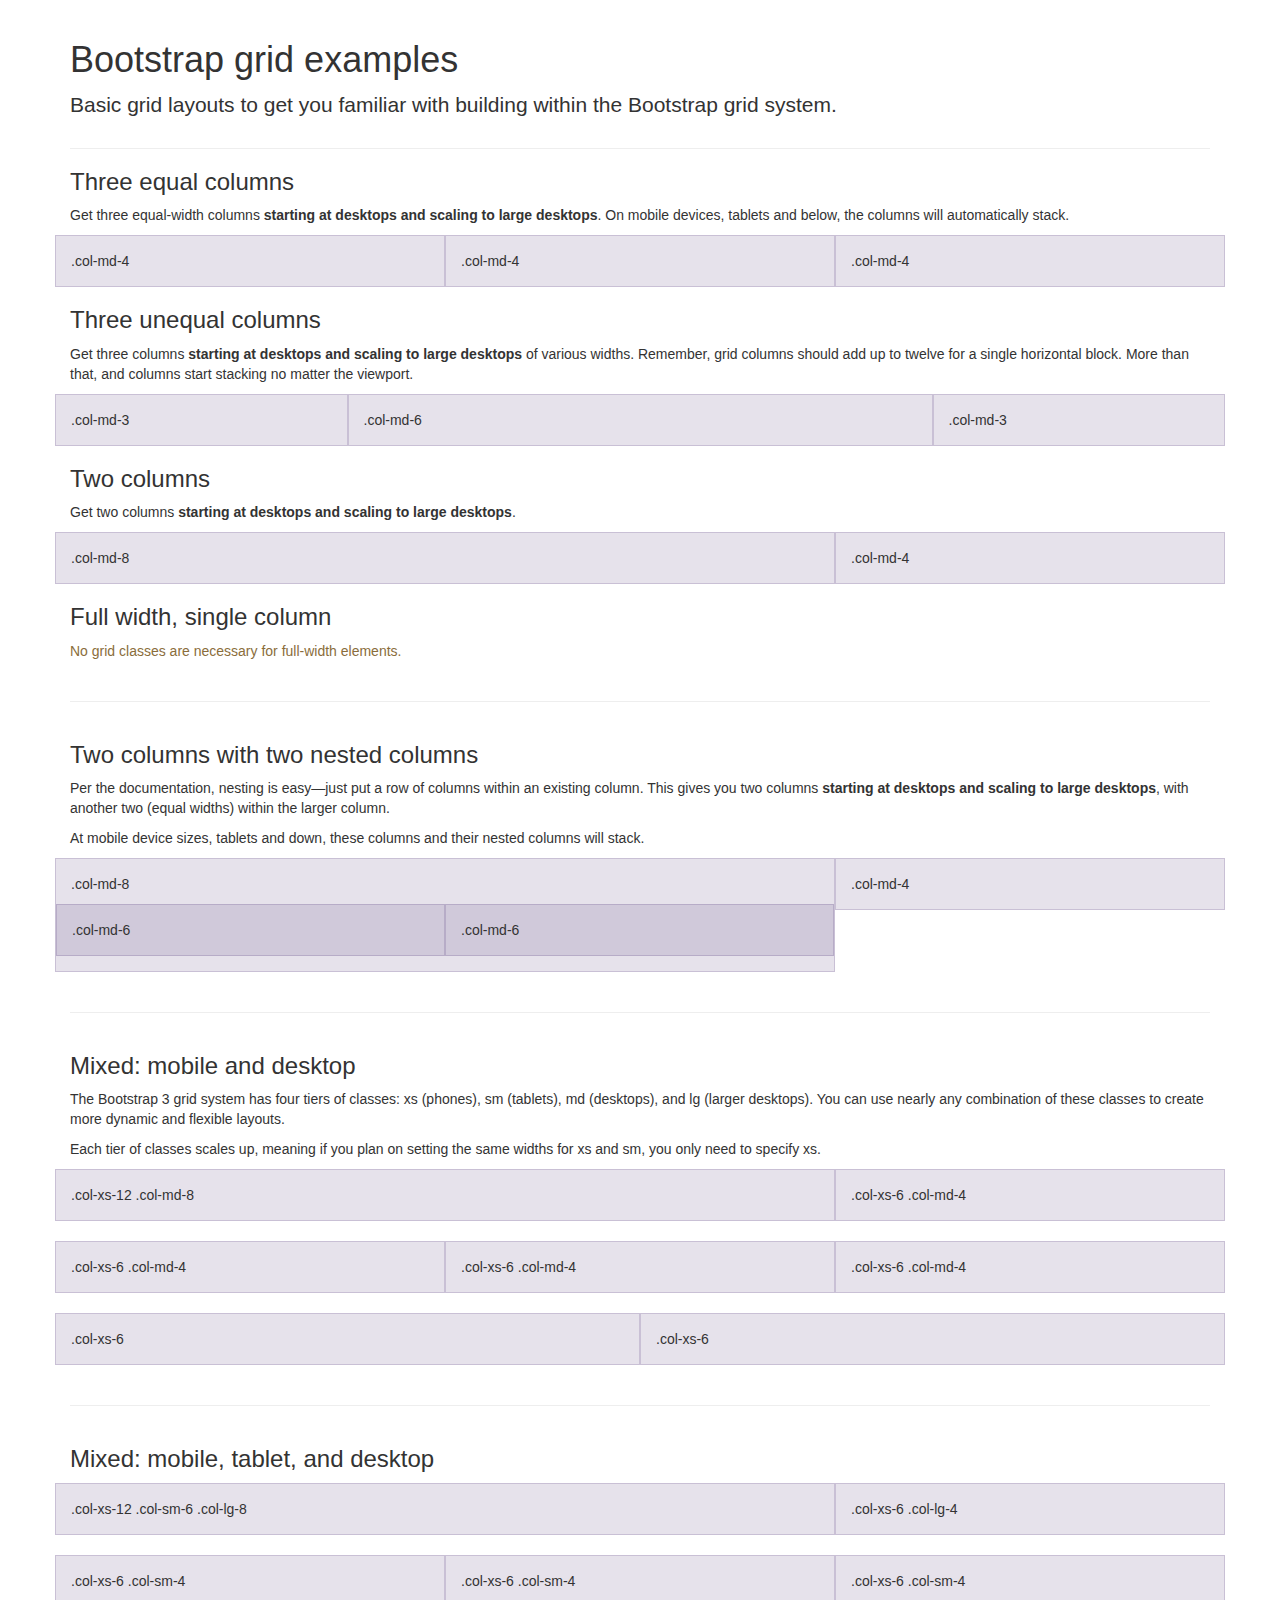
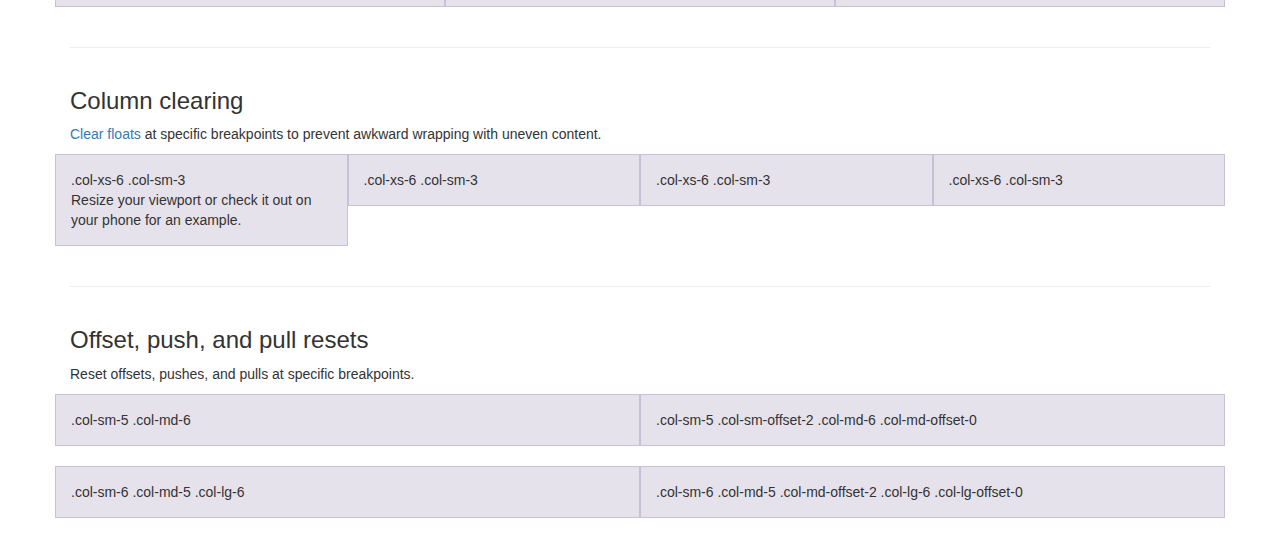
<file: bootstrap-3.3.7/docs/examples/grid/index.html>
<!DOCTYPE html>
<html lang="en">
  <head>
    <meta charset="utf-8">
    <meta http-equiv="X-UA-Compatible" content="IE=edge">
    <meta name="viewport" content="width=device-width, initial-scale=1">
    <!-- The above 3 meta tags *must* come first in the head; any other head content must come *after* these tags -->
    <meta name="description" content="">
    <meta name="author" content="">
    <link rel="icon" href="../../favicon.ico">

    <title>Grid Template for Bootstrap</title>

    <!-- Bootstrap core CSS -->
    <link href="../../dist/css/bootstrap.min.css" rel="stylesheet">

    <!-- IE10 viewport hack for Surface/desktop Windows 8 bug -->
    <link href="../../assets/css/ie10-viewport-bug-workaround.css" rel="stylesheet">

    <!-- Custom styles for this template -->
    <link href="grid.css" rel="stylesheet">

    <!-- Just for debugging purposes. Don't actually copy these 2 lines! -->
    <!--[if lt IE 9]><script src="../../assets/js/ie8-responsive-file-warning.js"></script><![endif]-->
    <script src="../../assets/js/ie-emulation-modes-warning.js"></script>

    <!-- HTML5 shim and Respond.js for IE8 support of HTML5 elements and media queries -->
    <!--[if lt IE 9]>
      <script src="https://oss.maxcdn.com/html5shiv/3.7.3/html5shiv.min.js"></script>
      <script src="https://oss.maxcdn.com/respond/1.4.2/respond.min.js"></script>
    <![endif]-->
  </head>

  <body>
    <div class="container">

      <div class="page-header">
        <h1>Bootstrap grid examples</h1>
        <p class="lead">Basic grid layouts to get you familiar with building within the Bootstrap grid system.</p>
      </div>

      <h3>Three equal columns</h3>
      <p>Get three equal-width columns <strong>starting at desktops and scaling to large desktops</strong>. On mobile devices, tablets and below, the columns will automatically stack.</p>
      <div class="row">
        <div class="col-md-4">.col-md-4</div>
        <div class="col-md-4">.col-md-4</div>
        <div class="col-md-4">.col-md-4</div>
      </div>

      <h3>Three unequal columns</h3>
      <p>Get three columns <strong>starting at desktops and scaling to large desktops</strong> of various widths. Remember, grid columns should add up to twelve for a single horizontal block. More than that, and columns start stacking no matter the viewport.</p>
      <div class="row">
        <div class="col-md-3">.col-md-3</div>
        <div class="col-md-6">.col-md-6</div>
        <div class="col-md-3">.col-md-3</div>
      </div>

      <h3>Two columns</h3>
      <p>Get two columns <strong>starting at desktops and scaling to large desktops</strong>.</p>
      <div class="row">
        <div class="col-md-8">.col-md-8</div>
        <div class="col-md-4">.col-md-4</div>
      </div>

      <h3>Full width, single column</h3>
      <p class="text-warning">No grid classes are necessary for full-width elements.</p>

      <hr>

      <h3>Two columns with two nested columns</h3>
      <p>Per the documentation, nesting is easy—just put a row of columns within an existing column. This gives you two columns <strong>starting at desktops and scaling to large desktops</strong>, with another two (equal widths) within the larger column.</p>
      <p>At mobile device sizes, tablets and down, these columns and their nested columns will stack.</p>
      <div class="row">
        <div class="col-md-8">
          .col-md-8
          <div class="row">
            <div class="col-md-6">.col-md-6</div>
            <div class="col-md-6">.col-md-6</div>
          </div>
        </div>
        <div class="col-md-4">.col-md-4</div>
      </div>

      <hr>

      <h3>Mixed: mobile and desktop</h3>
      <p>The Bootstrap 3 grid system has four tiers of classes: xs (phones), sm (tablets), md (desktops), and lg (larger desktops). You can use nearly any combination of these classes to create more dynamic and flexible layouts.</p>
      <p>Each tier of classes scales up, meaning if you plan on setting the same widths for xs and sm, you only need to specify xs.</p>
      <div class="row">
        <div class="col-xs-12 col-md-8">.col-xs-12 .col-md-8</div>
        <div class="col-xs-6 col-md-4">.col-xs-6 .col-md-4</div>
      </div>
      <div class="row">
        <div class="col-xs-6 col-md-4">.col-xs-6 .col-md-4</div>
        <div class="col-xs-6 col-md-4">.col-xs-6 .col-md-4</div>
        <div class="col-xs-6 col-md-4">.col-xs-6 .col-md-4</div>
      </div>
      <div class="row">
        <div class="col-xs-6">.col-xs-6</div>
        <div class="col-xs-6">.col-xs-6</div>
      </div>

      <hr>

      <h3>Mixed: mobile, tablet, and desktop</h3>
      <p></p>
      <div class="row">
        <div class="col-xs-12 col-sm-6 col-lg-8">.col-xs-12 .col-sm-6 .col-lg-8</div>
        <div class="col-xs-6 col-lg-4">.col-xs-6 .col-lg-4</div>
      </div>
      <div class="row">
        <div class="col-xs-6 col-sm-4">.col-xs-6 .col-sm-4</div>
        <div class="col-xs-6 col-sm-4">.col-xs-6 .col-sm-4</div>
        <div class="col-xs-6 col-sm-4">.col-xs-6 .col-sm-4</div>
      </div>

      <hr>

      <h3>Column clearing</h3>
      <p><a href="http://getbootstrap.com/css/#grid-responsive-resets">Clear floats</a> at specific breakpoints to prevent awkward wrapping with uneven content.</p>
      <div class="row">
        <div class="col-xs-6 col-sm-3">
          .col-xs-6 .col-sm-3
          <br>
          Resize your viewport or check it out on your phone for an example.
        </div>
        <div class="col-xs-6 col-sm-3">.col-xs-6 .col-sm-3</div>

        <!-- Add the extra clearfix for only the required viewport -->
        <div class="clearfix visible-xs"></div>

        <div class="col-xs-6 col-sm-3">.col-xs-6 .col-sm-3</div>
        <div class="col-xs-6 col-sm-3">.col-xs-6 .col-sm-3</div>
      </div>

      <hr>

      <h3>Offset, push, and pull resets</h3>
      <p>Reset offsets, pushes, and pulls at specific breakpoints.</p>
      <div class="row">
        <div class="col-sm-5 col-md-6">.col-sm-5 .col-md-6</div>
        <div class="col-sm-5 col-sm-offset-2 col-md-6 col-md-offset-0">.col-sm-5 .col-sm-offset-2 .col-md-6 .col-md-offset-0</div>
      </div>
      <div class="row">
        <div class="col-sm-6 col-md-5 col-lg-6">.col-sm-6 .col-md-5 .col-lg-6</div>
        <div class="col-sm-6 col-md-5 col-md-offset-2 col-lg-6 col-lg-offset-0">.col-sm-6 .col-md-5 .col-md-offset-2 .col-lg-6 .col-lg-offset-0</div>
      </div>


    </div> <!-- /container -->


    <!-- IE10 viewport hack for Surface/desktop Windows 8 bug -->
    <script src="../../assets/js/ie10-viewport-bug-workaround.js"></script>
  </body>
</html>
</file>
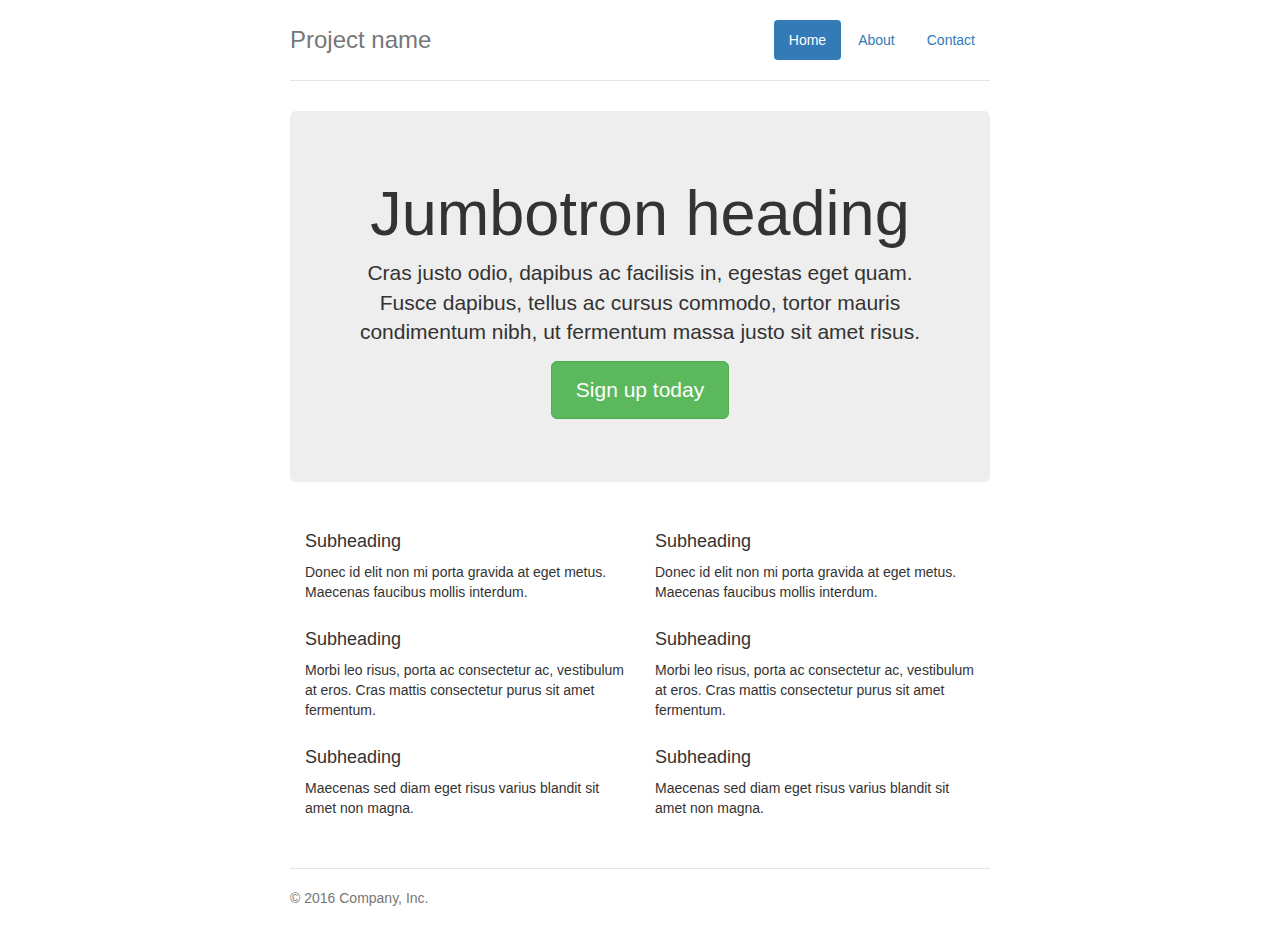
<file: bootstrap-3.3.7/docs/examples/jumbotron-narrow/index.html>
<!DOCTYPE html>
<html lang="en">
  <head>
    <meta charset="utf-8">
    <meta http-equiv="X-UA-Compatible" content="IE=edge">
    <meta name="viewport" content="width=device-width, initial-scale=1">
    <!-- The above 3 meta tags *must* come first in the head; any other head content must come *after* these tags -->
    <meta name="description" content="">
    <meta name="author" content="">
    <link rel="icon" href="../../favicon.ico">

    <title>Narrow Jumbotron Template for Bootstrap</title>

    <!-- Bootstrap core CSS -->
    <link href="../../dist/css/bootstrap.min.css" rel="stylesheet">

    <!-- IE10 viewport hack for Surface/desktop Windows 8 bug -->
    <link href="../../assets/css/ie10-viewport-bug-workaround.css" rel="stylesheet">

    <!-- Custom styles for this template -->
    <link href="jumbotron-narrow.css" rel="stylesheet">

    <!-- Just for debugging purposes. Don't actually copy these 2 lines! -->
    <!--[if lt IE 9]><script src="../../assets/js/ie8-responsive-file-warning.js"></script><![endif]-->
    <script src="../../assets/js/ie-emulation-modes-warning.js"></script>

    <!-- HTML5 shim and Respond.js for IE8 support of HTML5 elements and media queries -->
    <!--[if lt IE 9]>
      <script src="https://oss.maxcdn.com/html5shiv/3.7.3/html5shiv.min.js"></script>
      <script src="https://oss.maxcdn.com/respond/1.4.2/respond.min.js"></script>
    <![endif]-->
  </head>

  <body>

    <div class="container">
      <div class="header clearfix">
        <nav>
          <ul class="nav nav-pills pull-right">
            <li role="presentation" class="active"><a href="#">Home</a></li>
            <li role="presentation"><a href="#">About</a></li>
            <li role="presentation"><a href="#">Contact</a></li>
          </ul>
        </nav>
        <h3 class="text-muted">Project name</h3>
      </div>

      <div class="jumbotron">
        <h1>Jumbotron heading</h1>
        <p class="lead">Cras justo odio, dapibus ac facilisis in, egestas eget quam. Fusce dapibus, tellus ac cursus commodo, tortor mauris condimentum nibh, ut fermentum massa justo sit amet risus.</p>
        <p><a class="btn btn-lg btn-success" href="#" role="button">Sign up today</a></p>
      </div>

      <div class="row marketing">
        <div class="col-lg-6">
          <h4>Subheading</h4>
          <p>Donec id elit non mi porta gravida at eget metus. Maecenas faucibus mollis interdum.</p>

          <h4>Subheading</h4>
          <p>Morbi leo risus, porta ac consectetur ac, vestibulum at eros. Cras mattis consectetur purus sit amet fermentum.</p>

          <h4>Subheading</h4>
          <p>Maecenas sed diam eget risus varius blandit sit amet non magna.</p>
        </div>

        <div class="col-lg-6">
          <h4>Subheading</h4>
          <p>Donec id elit non mi porta gravida at eget metus. Maecenas faucibus mollis interdum.</p>

          <h4>Subheading</h4>
          <p>Morbi leo risus, porta ac consectetur ac, vestibulum at eros. Cras mattis consectetur purus sit amet fermentum.</p>

          <h4>Subheading</h4>
          <p>Maecenas sed diam eget risus varius blandit sit amet non magna.</p>
        </div>
      </div>

      <footer class="footer">
        <p>&copy; 2016 Company, Inc.</p>
      </footer>

    </div> <!-- /container -->


    <!-- IE10 viewport hack for Surface/desktop Windows 8 bug -->
    <script src="../../assets/js/ie10-viewport-bug-workaround.js"></script>
  </body>
</html>
</file>
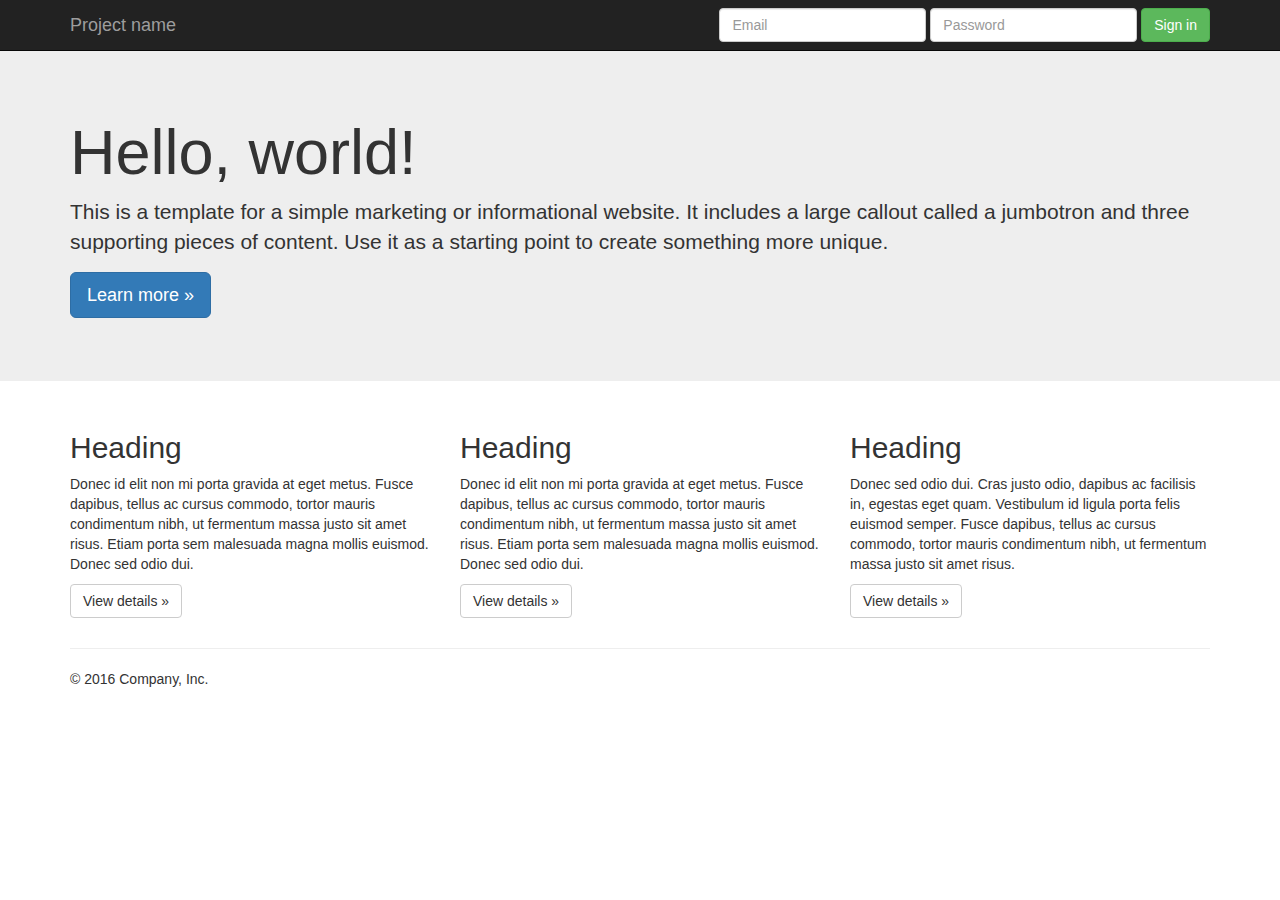
<file: bootstrap-3.3.7/docs/examples/jumbotron/index.html>
<!DOCTYPE html>
<html lang="en">
  <head>
    <meta charset="utf-8">
    <meta http-equiv="X-UA-Compatible" content="IE=edge">
    <meta name="viewport" content="width=device-width, initial-scale=1">
    <!-- The above 3 meta tags *must* come first in the head; any other head content must come *after* these tags -->
    <meta name="description" content="">
    <meta name="author" content="">
    <link rel="icon" href="../../favicon.ico">

    <title>Jumbotron Template for Bootstrap</title>

    <!-- Bootstrap core CSS -->
    <link href="../../dist/css/bootstrap.min.css" rel="stylesheet">

    <!-- IE10 viewport hack for Surface/desktop Windows 8 bug -->
    <link href="../../assets/css/ie10-viewport-bug-workaround.css" rel="stylesheet">

    <!-- Custom styles for this template -->
    <link href="jumbotron.css" rel="stylesheet">

    <!-- Just for debugging purposes. Don't actually copy these 2 lines! -->
    <!--[if lt IE 9]><script src="../../assets/js/ie8-responsive-file-warning.js"></script><![endif]-->
    <script src="../../assets/js/ie-emulation-modes-warning.js"></script>

    <!-- HTML5 shim and Respond.js for IE8 support of HTML5 elements and media queries -->
    <!--[if lt IE 9]>
      <script src="https://oss.maxcdn.com/html5shiv/3.7.3/html5shiv.min.js"></script>
      <script src="https://oss.maxcdn.com/respond/1.4.2/respond.min.js"></script>
    <![endif]-->
  </head>

  <body>

    <nav class="navbar navbar-inverse navbar-fixed-top">
      <div class="container">
        <div class="navbar-header">
          <button type="button" class="navbar-toggle collapsed" data-toggle="collapse" data-target="#navbar" aria-expanded="false" aria-controls="navbar">
            <span class="sr-only">Toggle navigation</span>
            <span class="icon-bar"></span>
            <span class="icon-bar"></span>
            <span class="icon-bar"></span>
          </button>
          <a class="navbar-brand" href="#">Project name</a>
        </div>
        <div id="navbar" class="navbar-collapse collapse">
          <form class="navbar-form navbar-right">
            <div class="form-group">
              <input type="text" placeholder="Email" class="form-control">
            </div>
            <div class="form-group">
              <input type="password" placeholder="Password" class="form-control">
            </div>
            <button type="submit" class="btn btn-success">Sign in</button>
          </form>
        </div><!--/.navbar-collapse -->
      </div>
    </nav>

    <!-- Main jumbotron for a primary marketing message or call to action -->
    <div class="jumbotron">
      <div class="container">
        <h1>Hello, world!</h1>
        <p>This is a template for a simple marketing or informational website. It includes a large callout called a jumbotron and three supporting pieces of content. Use it as a starting point to create something more unique.</p>
        <p><a class="btn btn-primary btn-lg" href="#" role="button">Learn more &raquo;</a></p>
      </div>
    </div>

    <div class="container">
      <!-- Example row of columns -->
      <div class="row">
        <div class="col-md-4">
          <h2>Heading</h2>
          <p>Donec id elit non mi porta gravida at eget metus. Fusce dapibus, tellus ac cursus commodo, tortor mauris condimentum nibh, ut fermentum massa justo sit amet risus. Etiam porta sem malesuada magna mollis euismod. Donec sed odio dui. </p>
          <p><a class="btn btn-default" href="#" role="button">View details &raquo;</a></p>
        </div>
        <div class="col-md-4">
          <h2>Heading</h2>
          <p>Donec id elit non mi porta gravida at eget metus. Fusce dapibus, tellus ac cursus commodo, tortor mauris condimentum nibh, ut fermentum massa justo sit amet risus. Etiam porta sem malesuada magna mollis euismod. Donec sed odio dui. </p>
          <p><a class="btn btn-default" href="#" role="button">View details &raquo;</a></p>
       </div>
        <div class="col-md-4">
          <h2>Heading</h2>
          <p>Donec sed odio dui. Cras justo odio, dapibus ac facilisis in, egestas eget quam. Vestibulum id ligula porta felis euismod semper. Fusce dapibus, tellus ac cursus commodo, tortor mauris condimentum nibh, ut fermentum massa justo sit amet risus.</p>
          <p><a class="btn btn-default" href="#" role="button">View details &raquo;</a></p>
        </div>
      </div>

      <hr>

      <footer>
        <p>&copy; 2016 Company, Inc.</p>
      </footer>
    </div> <!-- /container -->


    <!-- Bootstrap core JavaScript
    ================================================== -->
    <!-- Placed at the end of the document so the pages load faster -->
    <script src="https://ajax.googleapis.com/ajax/libs/jquery/1.12.4/jquery.min.js"></script>
    <script>window.jQuery || document.write('<script src="../../assets/js/vendor/jquery.min.js"><\/script>')</script>
    <script src="../../dist/js/bootstrap.min.js"></script>
    <!-- IE10 viewport hack for Surface/desktop Windows 8 bug -->
    <script src="../../assets/js/ie10-viewport-bug-workaround.js"></script>
  </body>
</html>
</file>
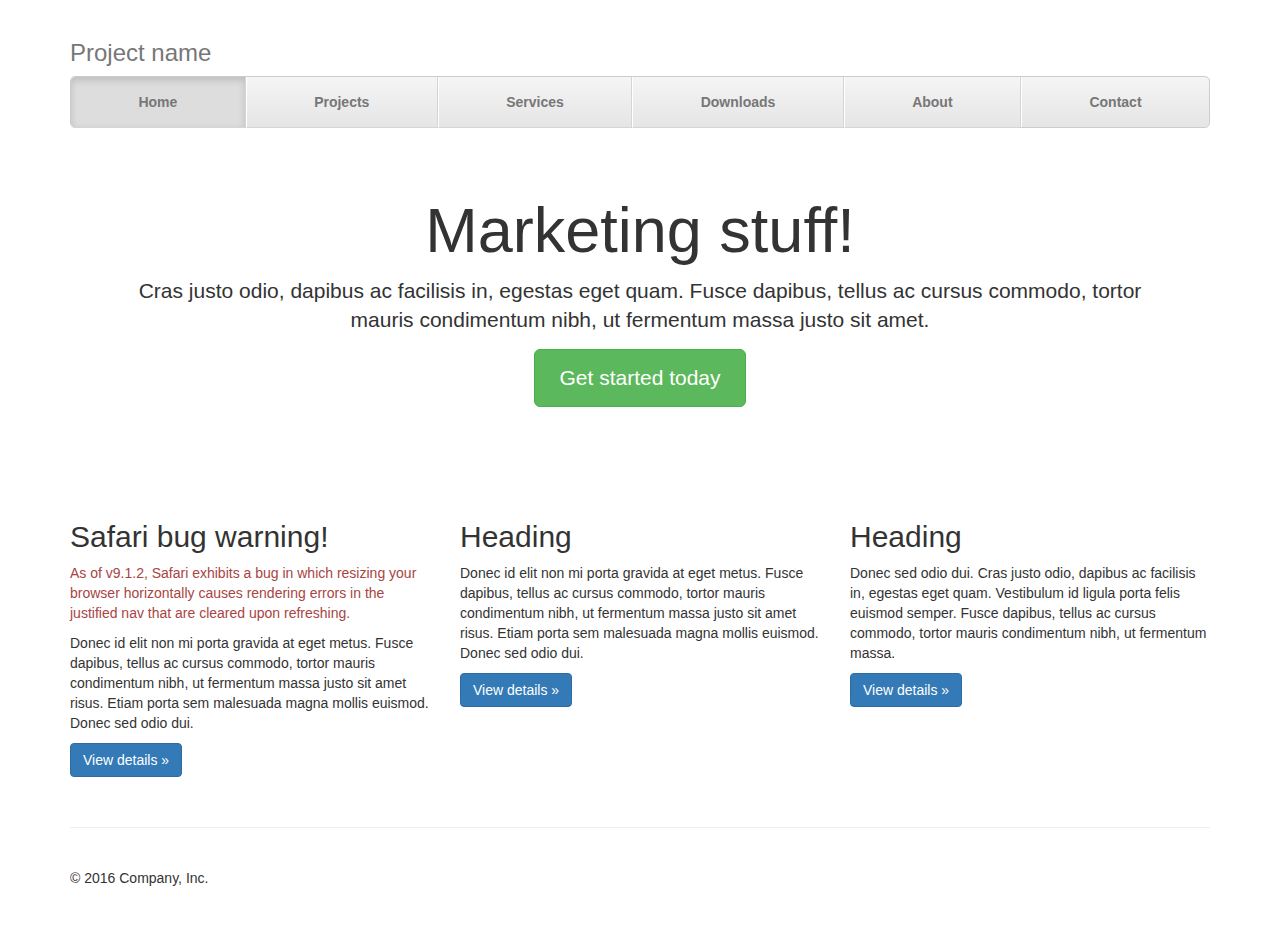
<file: bootstrap-3.3.7/docs/examples/justified-nav/index.html>
<!DOCTYPE html>
<html lang="en">
  <head>
    <meta charset="utf-8">
    <meta http-equiv="X-UA-Compatible" content="IE=edge">
    <meta name="viewport" content="width=device-width, initial-scale=1">
    <!-- The above 3 meta tags *must* come first in the head; any other head content must come *after* these tags -->
    <meta name="description" content="">
    <meta name="author" content="">
    <link rel="icon" href="../../favicon.ico">

    <title>Justified Nav Template for Bootstrap</title>

    <!-- Bootstrap core CSS -->
    <link href="../../dist/css/bootstrap.min.css" rel="stylesheet">

    <!-- IE10 viewport hack for Surface/desktop Windows 8 bug -->
    <link href="../../assets/css/ie10-viewport-bug-workaround.css" rel="stylesheet">

    <!-- Custom styles for this template -->
    <link href="justified-nav.css" rel="stylesheet">

    <!-- Just for debugging purposes. Don't actually copy these 2 lines! -->
    <!--[if lt IE 9]><script src="../../assets/js/ie8-responsive-file-warning.js"></script><![endif]-->
    <script src="../../assets/js/ie-emulation-modes-warning.js"></script>

    <!-- HTML5 shim and Respond.js for IE8 support of HTML5 elements and media queries -->
    <!--[if lt IE 9]>
      <script src="https://oss.maxcdn.com/html5shiv/3.7.3/html5shiv.min.js"></script>
      <script src="https://oss.maxcdn.com/respond/1.4.2/respond.min.js"></script>
    <![endif]-->
  </head>

  <body>

    <div class="container">

      <!-- The justified navigation menu is meant for single line per list item.
           Multiple lines will require custom code not provided by Bootstrap. -->
      <div class="masthead">
        <h3 class="text-muted">Project name</h3>
        <nav>
          <ul class="nav nav-justified">
            <li class="active"><a href="#">Home</a></li>
            <li><a href="#">Projects</a></li>
            <li><a href="#">Services</a></li>
            <li><a href="#">Downloads</a></li>
            <li><a href="#">About</a></li>
            <li><a href="#">Contact</a></li>
          </ul>
        </nav>
      </div>

      <!-- Jumbotron -->
      <div class="jumbotron">
        <h1>Marketing stuff!</h1>
        <p class="lead">Cras justo odio, dapibus ac facilisis in, egestas eget quam. Fusce dapibus, tellus ac cursus commodo, tortor mauris condimentum nibh, ut fermentum massa justo sit amet.</p>
        <p><a class="btn btn-lg btn-success" href="#" role="button">Get started today</a></p>
      </div>

      <!-- Example row of columns -->
      <div class="row">
        <div class="col-lg-4">
          <h2>Safari bug warning!</h2>
          <p class="text-danger">As of v9.1.2, Safari exhibits a bug in which resizing your browser horizontally causes rendering errors in the justified nav that are cleared upon refreshing.</p>
          <p>Donec id elit non mi porta gravida at eget metus. Fusce dapibus, tellus ac cursus commodo, tortor mauris condimentum nibh, ut fermentum massa justo sit amet risus. Etiam porta sem malesuada magna mollis euismod. Donec sed odio dui. </p>
          <p><a class="btn btn-primary" href="#" role="button">View details &raquo;</a></p>
        </div>
        <div class="col-lg-4">
          <h2>Heading</h2>
          <p>Donec id elit non mi porta gravida at eget metus. Fusce dapibus, tellus ac cursus commodo, tortor mauris condimentum nibh, ut fermentum massa justo sit amet risus. Etiam porta sem malesuada magna mollis euismod. Donec sed odio dui. </p>
          <p><a class="btn btn-primary" href="#" role="button">View details &raquo;</a></p>
       </div>
        <div class="col-lg-4">
          <h2>Heading</h2>
          <p>Donec sed odio dui. Cras justo odio, dapibus ac facilisis in, egestas eget quam. Vestibulum id ligula porta felis euismod semper. Fusce dapibus, tellus ac cursus commodo, tortor mauris condimentum nibh, ut fermentum massa.</p>
          <p><a class="btn btn-primary" href="#" role="button">View details &raquo;</a></p>
        </div>
      </div>

      <!-- Site footer -->
      <footer class="footer">
        <p>&copy; 2016 Company, Inc.</p>
      </footer>

    </div> <!-- /container -->


    <!-- IE10 viewport hack for Surface/desktop Windows 8 bug -->
    <script src="../../assets/js/ie10-viewport-bug-workaround.js"></script>
  </body>
</html>
</file>
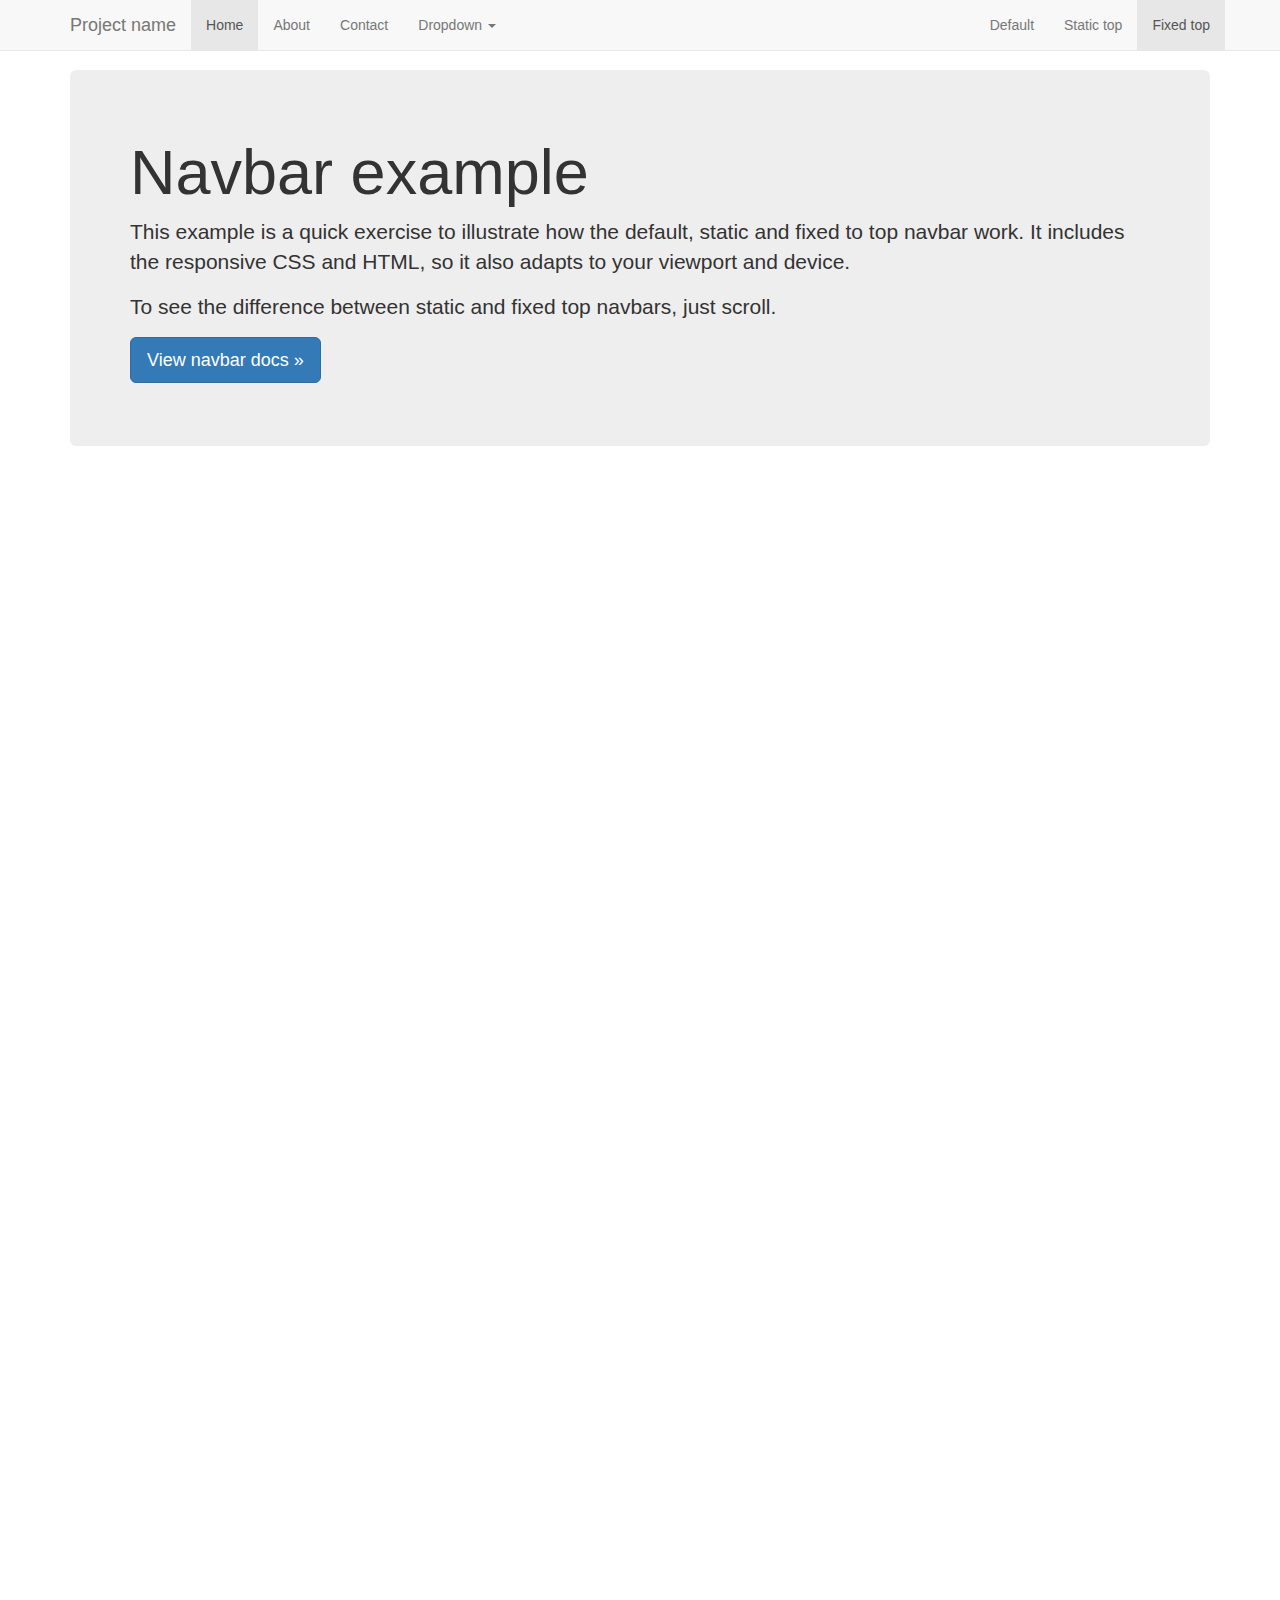
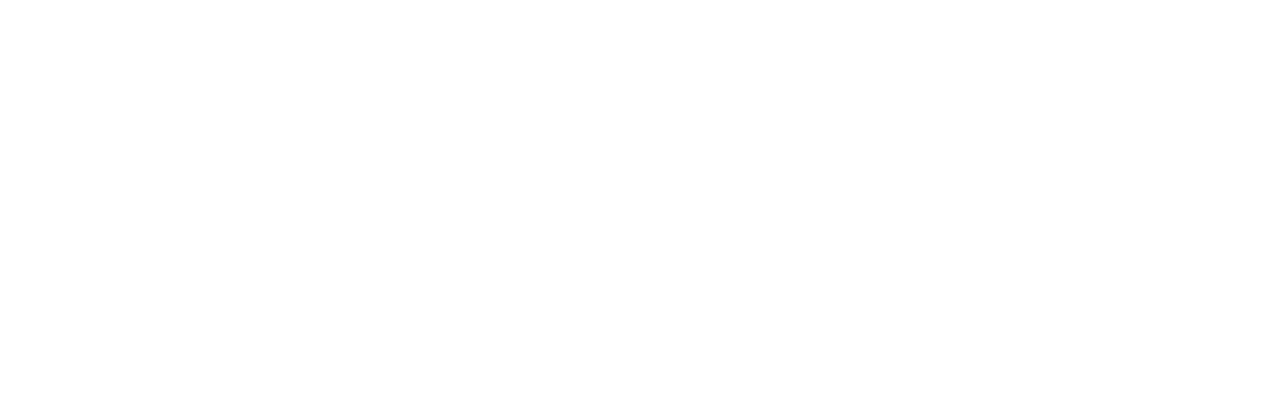
<file: bootstrap-3.3.7/docs/examples/navbar-fixed-top/index.html>
<!DOCTYPE html>
<html lang="en">
  <head>
    <meta charset="utf-8">
    <meta http-equiv="X-UA-Compatible" content="IE=edge">
    <meta name="viewport" content="width=device-width, initial-scale=1">
    <!-- The above 3 meta tags *must* come first in the head; any other head content must come *after* these tags -->
    <meta name="description" content="">
    <meta name="author" content="">
    <link rel="icon" href="../../favicon.ico">

    <title>Fixed Top Navbar Example for Bootstrap</title>

    <!-- Bootstrap core CSS -->
    <link href="../../dist/css/bootstrap.min.css" rel="stylesheet">

    <!-- IE10 viewport hack for Surface/desktop Windows 8 bug -->
    <link href="../../assets/css/ie10-viewport-bug-workaround.css" rel="stylesheet">

    <!-- Custom styles for this template -->
    <link href="navbar-fixed-top.css" rel="stylesheet">

    <!-- Just for debugging purposes. Don't actually copy these 2 lines! -->
    <!--[if lt IE 9]><script src="../../assets/js/ie8-responsive-file-warning.js"></script><![endif]-->
    <script src="../../assets/js/ie-emulation-modes-warning.js"></script>

    <!-- HTML5 shim and Respond.js for IE8 support of HTML5 elements and media queries -->
    <!--[if lt IE 9]>
      <script src="https://oss.maxcdn.com/html5shiv/3.7.3/html5shiv.min.js"></script>
      <script src="https://oss.maxcdn.com/respond/1.4.2/respond.min.js"></script>
    <![endif]-->
  </head>

  <body>

    <!-- Fixed navbar -->
    <nav class="navbar navbar-default navbar-fixed-top">
      <div class="container">
        <div class="navbar-header">
          <button type="button" class="navbar-toggle collapsed" data-toggle="collapse" data-target="#navbar" aria-expanded="false" aria-controls="navbar">
            <span class="sr-only">Toggle navigation</span>
            <span class="icon-bar"></span>
            <span class="icon-bar"></span>
            <span class="icon-bar"></span>
          </button>
          <a class="navbar-brand" href="#">Project name</a>
        </div>
        <div id="navbar" class="navbar-collapse collapse">
          <ul class="nav navbar-nav">
            <li class="active"><a href="#">Home</a></li>
            <li><a href="#about">About</a></li>
            <li><a href="#contact">Contact</a></li>
            <li class="dropdown">
              <a href="#" class="dropdown-toggle" data-toggle="dropdown" role="button" aria-haspopup="true" aria-expanded="false">Dropdown <span class="caret"></span></a>
              <ul class="dropdown-menu">
                <li><a href="#">Action</a></li>
                <li><a href="#">Another action</a></li>
                <li><a href="#">Something else here</a></li>
                <li role="separator" class="divider"></li>
                <li class="dropdown-header">Nav header</li>
                <li><a href="#">Separated link</a></li>
                <li><a href="#">One more separated link</a></li>
              </ul>
            </li>
          </ul>
          <ul class="nav navbar-nav navbar-right">
            <li><a href="../navbar/">Default</a></li>
            <li><a href="../navbar-static-top/">Static top</a></li>
            <li class="active"><a href="./">Fixed top <span class="sr-only">(current)</span></a></li>
          </ul>
        </div><!--/.nav-collapse -->
      </div>
    </nav>

    <div class="container">

      <!-- Main component for a primary marketing message or call to action -->
      <div class="jumbotron">
        <h1>Navbar example</h1>
        <p>This example is a quick exercise to illustrate how the default, static and fixed to top navbar work. It includes the responsive CSS and HTML, so it also adapts to your viewport and device.</p>
        <p>To see the difference between static and fixed top navbars, just scroll.</p>
        <p>
          <a class="btn btn-lg btn-primary" href="../../components/#navbar" role="button">View navbar docs &raquo;</a>
        </p>
      </div>

    </div> <!-- /container -->


    <!-- Bootstrap core JavaScript
    ================================================== -->
    <!-- Placed at the end of the document so the pages load faster -->
    <script src="https://ajax.googleapis.com/ajax/libs/jquery/1.12.4/jquery.min.js"></script>
    <script>window.jQuery || document.write('<script src="../../assets/js/vendor/jquery.min.js"><\/script>')</script>
    <script src="../../dist/js/bootstrap.min.js"></script>
    <!-- IE10 viewport hack for Surface/desktop Windows 8 bug -->
    <script src="../../assets/js/ie10-viewport-bug-workaround.js"></script>
  </body>
</html>
</file>
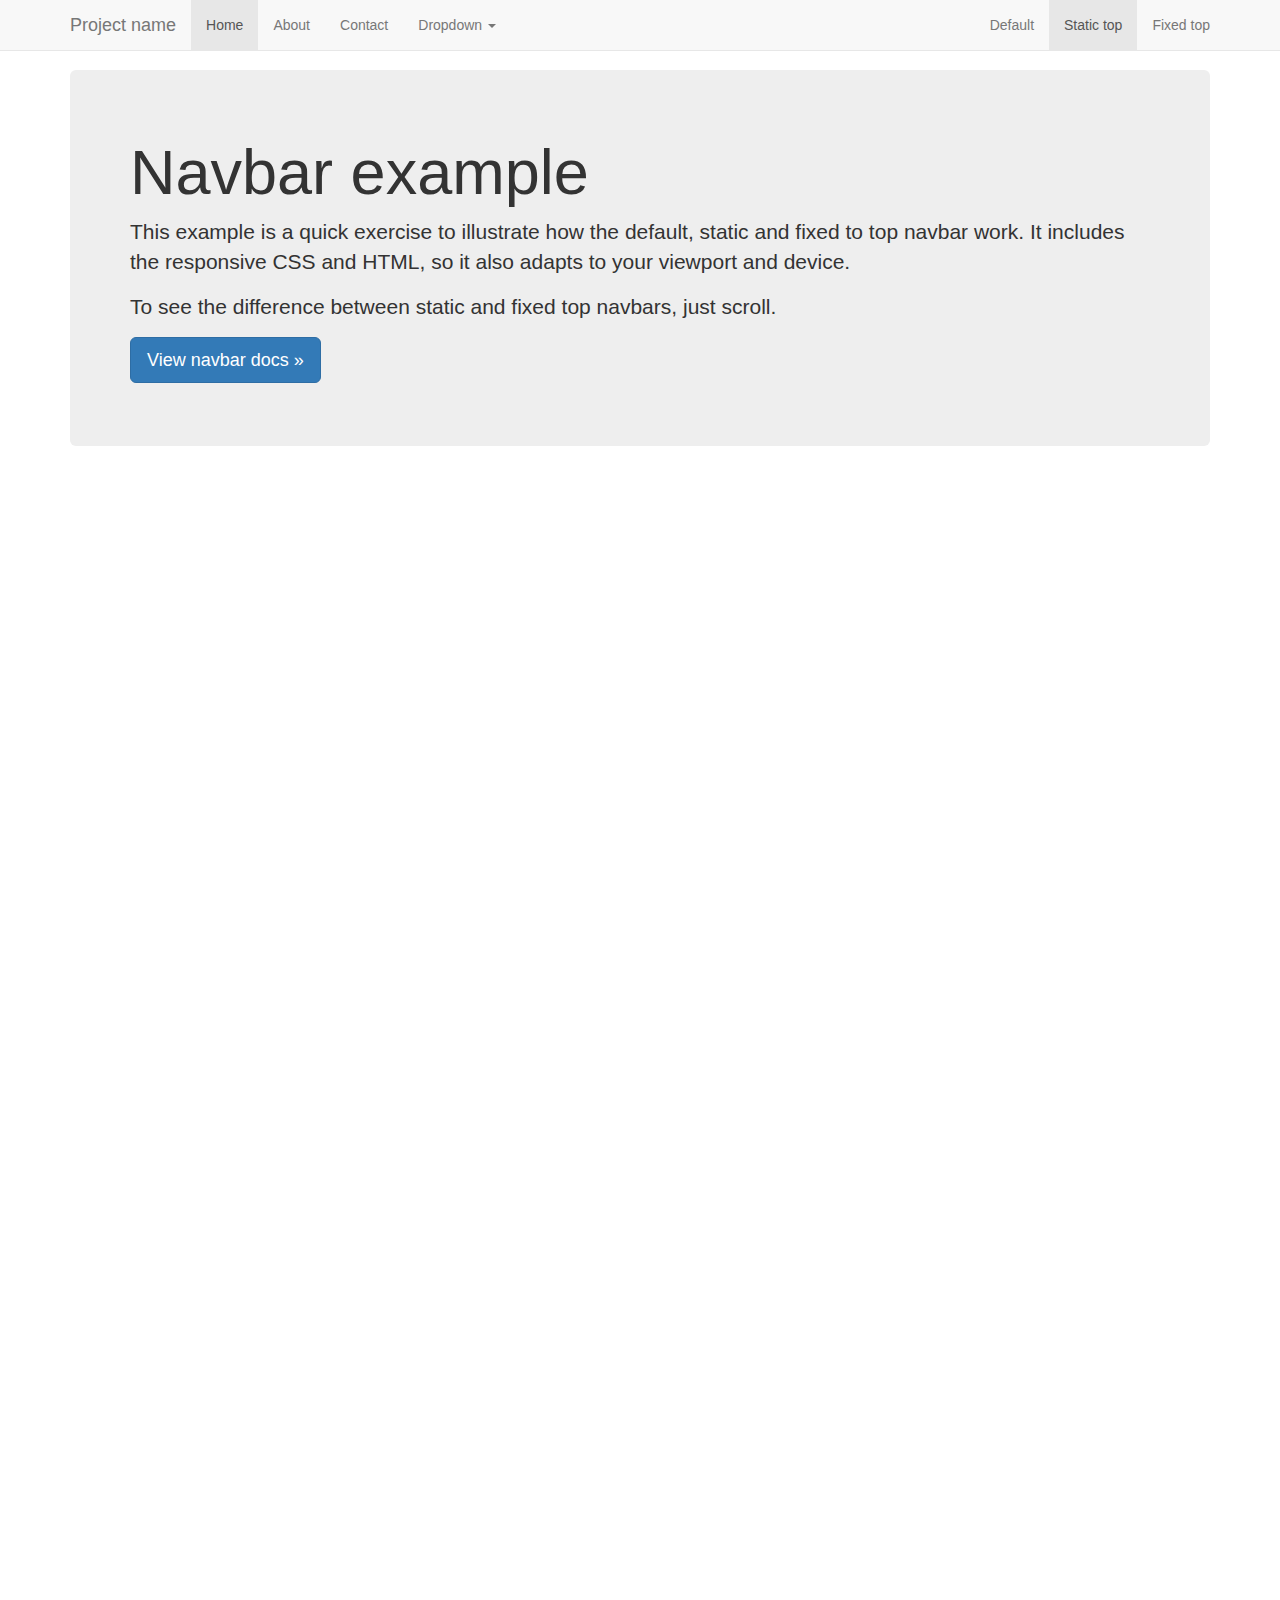
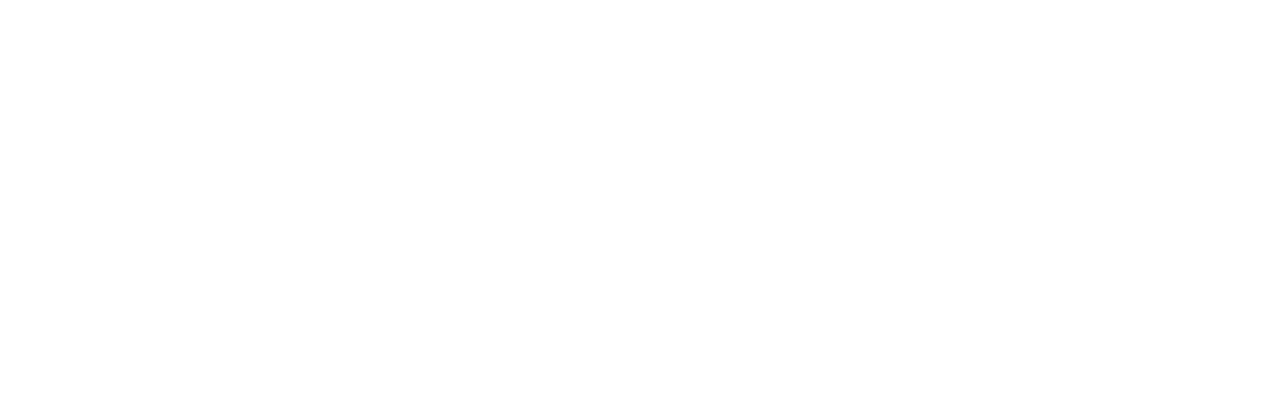
<file: bootstrap-3.3.7/docs/examples/navbar-static-top/index.html>
<!DOCTYPE html>
<html lang="en">
  <head>
    <meta charset="utf-8">
    <meta http-equiv="X-UA-Compatible" content="IE=edge">
    <meta name="viewport" content="width=device-width, initial-scale=1">
    <!-- The above 3 meta tags *must* come first in the head; any other head content must come *after* these tags -->
    <meta name="description" content="">
    <meta name="author" content="">
    <link rel="icon" href="../../favicon.ico">

    <title>Static Top Navbar Example for Bootstrap</title>

    <!-- Bootstrap core CSS -->
    <link href="../../dist/css/bootstrap.min.css" rel="stylesheet">

    <!-- IE10 viewport hack for Surface/desktop Windows 8 bug -->
    <link href="../../assets/css/ie10-viewport-bug-workaround.css" rel="stylesheet">

    <!-- Custom styles for this template -->
    <link href="navbar-static-top.css" rel="stylesheet">

    <!-- Just for debugging purposes. Don't actually copy these 2 lines! -->
    <!--[if lt IE 9]><script src="../../assets/js/ie8-responsive-file-warning.js"></script><![endif]-->
    <script src="../../assets/js/ie-emulation-modes-warning.js"></script>

    <!-- HTML5 shim and Respond.js for IE8 support of HTML5 elements and media queries -->
    <!--[if lt IE 9]>
      <script src="https://oss.maxcdn.com/html5shiv/3.7.3/html5shiv.min.js"></script>
      <script src="https://oss.maxcdn.com/respond/1.4.2/respond.min.js"></script>
    <![endif]-->
  </head>

  <body>

    <!-- Static navbar -->
    <nav class="navbar navbar-default navbar-static-top">
      <div class="container">
        <div class="navbar-header">
          <button type="button" class="navbar-toggle collapsed" data-toggle="collapse" data-target="#navbar" aria-expanded="false" aria-controls="navbar">
            <span class="sr-only">Toggle navigation</span>
            <span class="icon-bar"></span>
            <span class="icon-bar"></span>
            <span class="icon-bar"></span>
          </button>
          <a class="navbar-brand" href="#">Project name</a>
        </div>
        <div id="navbar" class="navbar-collapse collapse">
          <ul class="nav navbar-nav">
            <li class="active"><a href="#">Home</a></li>
            <li><a href="#about">About</a></li>
            <li><a href="#contact">Contact</a></li>
            <li class="dropdown">
              <a href="#" class="dropdown-toggle" data-toggle="dropdown" role="button" aria-haspopup="true" aria-expanded="false">Dropdown <span class="caret"></span></a>
              <ul class="dropdown-menu">
                <li><a href="#">Action</a></li>
                <li><a href="#">Another action</a></li>
                <li><a href="#">Something else here</a></li>
                <li role="separator" class="divider"></li>
                <li class="dropdown-header">Nav header</li>
                <li><a href="#">Separated link</a></li>
                <li><a href="#">One more separated link</a></li>
              </ul>
            </li>
          </ul>
          <ul class="nav navbar-nav navbar-right">
            <li><a href="../navbar/">Default</a></li>
            <li class="active"><a href="./">Static top <span class="sr-only">(current)</span></a></li>
            <li><a href="../navbar-fixed-top/">Fixed top</a></li>
          </ul>
        </div><!--/.nav-collapse -->
      </div>
    </nav>


    <div class="container">

      <!-- Main component for a primary marketing message or call to action -->
      <div class="jumbotron">
        <h1>Navbar example</h1>
        <p>This example is a quick exercise to illustrate how the default, static and fixed to top navbar work. It includes the responsive CSS and HTML, so it also adapts to your viewport and device.</p>
        <p>To see the difference between static and fixed top navbars, just scroll.</p>
        <p>
          <a class="btn btn-lg btn-primary" href="../../components/#navbar" role="button">View navbar docs &raquo;</a>
        </p>
      </div>

    </div> <!-- /container -->


    <!-- Bootstrap core JavaScript
    ================================================== -->
    <!-- Placed at the end of the document so the pages load faster -->
    <script src="https://ajax.googleapis.com/ajax/libs/jquery/1.12.4/jquery.min.js"></script>
    <script>window.jQuery || document.write('<script src="../../assets/js/vendor/jquery.min.js"><\/script>')</script>
    <script src="../../dist/js/bootstrap.min.js"></script>
    <!-- IE10 viewport hack for Surface/desktop Windows 8 bug -->
    <script src="../../assets/js/ie10-viewport-bug-workaround.js"></script>
  </body>
</html>
</file>
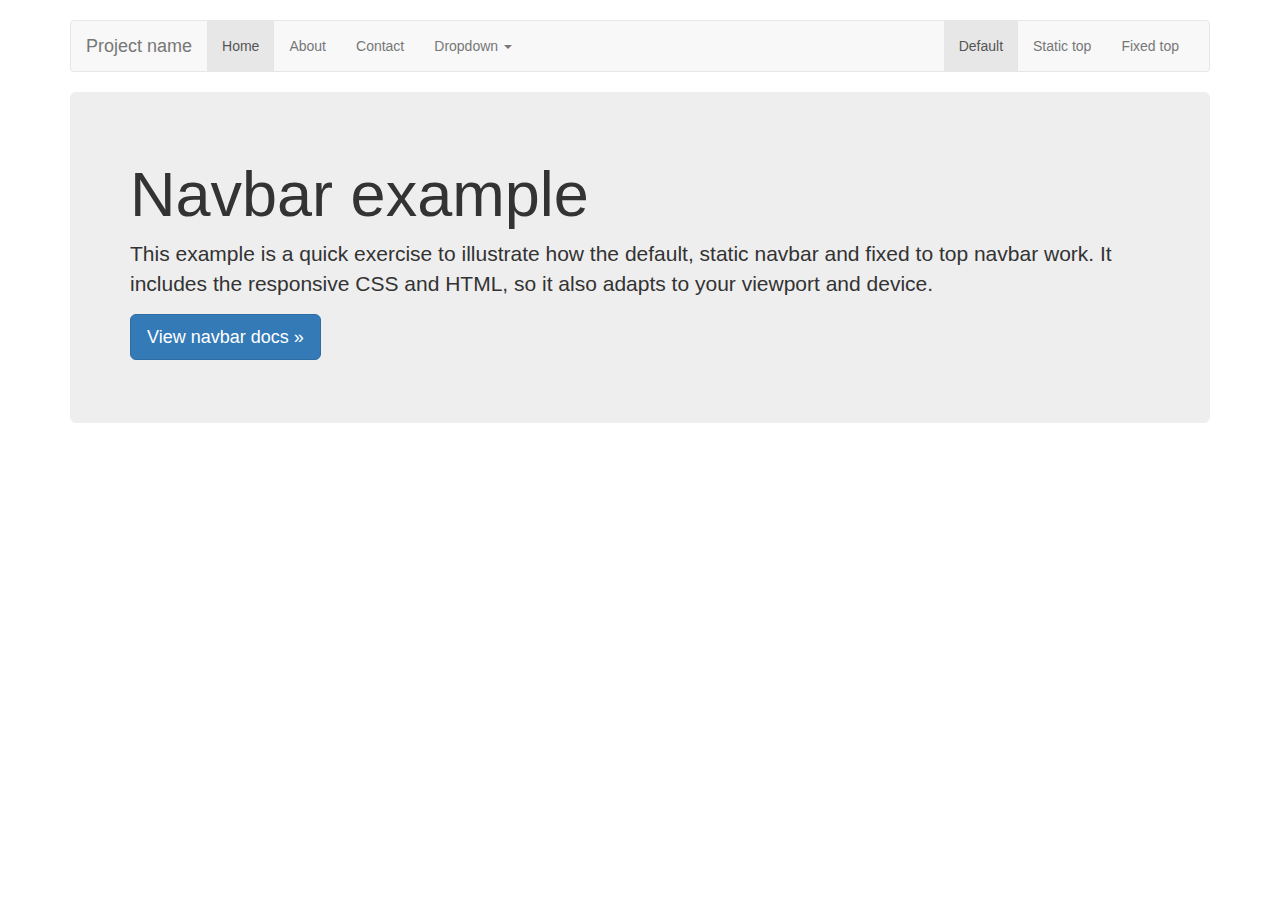
<file: bootstrap-3.3.7/docs/examples/navbar/index.html>
<!DOCTYPE html>
<html lang="en">
  <head>
    <meta charset="utf-8">
    <meta http-equiv="X-UA-Compatible" content="IE=edge">
    <meta name="viewport" content="width=device-width, initial-scale=1">
    <!-- The above 3 meta tags *must* come first in the head; any other head content must come *after* these tags -->
    <meta name="description" content="">
    <meta name="author" content="">
    <link rel="icon" href="../../favicon.ico">

    <title>Navbar Template for Bootstrap</title>

    <!-- Bootstrap core CSS -->
    <link href="../../dist/css/bootstrap.min.css" rel="stylesheet">

    <!-- IE10 viewport hack for Surface/desktop Windows 8 bug -->
    <link href="../../assets/css/ie10-viewport-bug-workaround.css" rel="stylesheet">

    <!-- Custom styles for this template -->
    <link href="navbar.css" rel="stylesheet">

    <!-- Just for debugging purposes. Don't actually copy these 2 lines! -->
    <!--[if lt IE 9]><script src="../../assets/js/ie8-responsive-file-warning.js"></script><![endif]-->
    <script src="../../assets/js/ie-emulation-modes-warning.js"></script>

    <!-- HTML5 shim and Respond.js for IE8 support of HTML5 elements and media queries -->
    <!--[if lt IE 9]>
      <script src="https://oss.maxcdn.com/html5shiv/3.7.3/html5shiv.min.js"></script>
      <script src="https://oss.maxcdn.com/respond/1.4.2/respond.min.js"></script>
    <![endif]-->
  </head>

  <body>

    <div class="container">

      <!-- Static navbar -->
      <nav class="navbar navbar-default">
        <div class="container-fluid">
          <div class="navbar-header">
            <button type="button" class="navbar-toggle collapsed" data-toggle="collapse" data-target="#navbar" aria-expanded="false" aria-controls="navbar">
              <span class="sr-only">Toggle navigation</span>
              <span class="icon-bar"></span>
              <span class="icon-bar"></span>
              <span class="icon-bar"></span>
            </button>
            <a class="navbar-brand" href="#">Project name</a>
          </div>
          <div id="navbar" class="navbar-collapse collapse">
            <ul class="nav navbar-nav">
              <li class="active"><a href="#">Home</a></li>
              <li><a href="#">About</a></li>
              <li><a href="#">Contact</a></li>
              <li class="dropdown">
                <a href="#" class="dropdown-toggle" data-toggle="dropdown" role="button" aria-haspopup="true" aria-expanded="false">Dropdown <span class="caret"></span></a>
                <ul class="dropdown-menu">
                  <li><a href="#">Action</a></li>
                  <li><a href="#">Another action</a></li>
                  <li><a href="#">Something else here</a></li>
                  <li role="separator" class="divider"></li>
                  <li class="dropdown-header">Nav header</li>
                  <li><a href="#">Separated link</a></li>
                  <li><a href="#">One more separated link</a></li>
                </ul>
              </li>
            </ul>
            <ul class="nav navbar-nav navbar-right">
              <li class="active"><a href="./">Default <span class="sr-only">(current)</span></a></li>
              <li><a href="../navbar-static-top/">Static top</a></li>
              <li><a href="../navbar-fixed-top/">Fixed top</a></li>
            </ul>
          </div><!--/.nav-collapse -->
        </div><!--/.container-fluid -->
      </nav>

      <!-- Main component for a primary marketing message or call to action -->
      <div class="jumbotron">
        <h1>Navbar example</h1>
        <p>This example is a quick exercise to illustrate how the default, static navbar and fixed to top navbar work. It includes the responsive CSS and HTML, so it also adapts to your viewport and device.</p>
        <p>
          <a class="btn btn-lg btn-primary" href="../../components/#navbar" role="button">View navbar docs &raquo;</a>
        </p>
      </div>

    </div> <!-- /container -->


    <!-- Bootstrap core JavaScript
    ================================================== -->
    <!-- Placed at the end of the document so the pages load faster -->
    <script src="https://ajax.googleapis.com/ajax/libs/jquery/1.12.4/jquery.min.js"></script>
    <script>window.jQuery || document.write('<script src="../../assets/js/vendor/jquery.min.js"><\/script>')</script>
    <script src="../../dist/js/bootstrap.min.js"></script>
    <!-- IE10 viewport hack for Surface/desktop Windows 8 bug -->
    <script src="../../assets/js/ie10-viewport-bug-workaround.js"></script>
  </body>
</html>
</file>
<file: styles.css>
.jumbotron {
  background: url('Background.jpg') no-repeat center center;
  background-origin: border-box;
  background-size: cover;
  background-color: transparent !important;
  color: #FFFFFF;
  padding-top: 10%;
  padding-bottom: 10%;
}

.navbar {
margin-bottom: 0;
color:#FFFFFF;
position: fixed;
width:100%;
background:rgba(0,0,0,0.8);   /* for latest browsers */


}

li{
  font-size: 20px;
}

li,h1,h3, p, button{
  font-family: 'Abel', sans-serif;
}

h2{
  font-family: 'Bitter', serif;
}
</file>
<file: bootstrap-3.3.7/docs/examples/blog/blog.css>
/*
 * Globals
 */

body {
  font-family: Georgia, "Times New Roman", Times, serif;
  color: #555;
}

h1, .h1,
h2, .h2,
h3, .h3,
h4, .h4,
h5, .h5,
h6, .h6 {
  margin-top: 0;
  font-family: "Helvetica Neue", Helvetica, Arial, sans-serif;
  font-weight: normal;
  color: #333;
}


/*
 * Override Bootstrap's default container.
 */

@media (min-width: 1200px) {
  .container {
    width: 970px;
  }
}


/*
 * Masthead for nav
 */

.blog-masthead {
  background-color: #428bca;
  -webkit-box-shadow: inset 0 -2px 5px rgba(0,0,0,.1);
          box-shadow: inset 0 -2px 5px rgba(0,0,0,.1);
}

/* Nav links */
.blog-nav-item {
  position: relative;
  display: inline-block;
  padding: 10px;
  font-weight: 500;
  color: #cdddeb;
}
.blog-nav-item:hover,
.blog-nav-item:focus {
  color: #fff;
  text-decoration: none;
}

/* Active state gets a caret at the bottom */
.blog-nav .active {
  color: #fff;
}
.blog-nav .active:after {
  position: absolute;
  bottom: 0;
  left: 50%;
  width: 0;
  height: 0;
  margin-left: -5px;
  vertical-align: middle;
  content: " ";
  border-right: 5px solid transparent;
  border-bottom: 5px solid;
  border-left: 5px solid transparent;
}


/*
 * Blog name and description
 */

.blog-header {
  padding-top: 20px;
  padding-bottom: 20px;
}
.blog-title {
  margin-top: 30px;
  margin-bottom: 0;
  font-size: 60px;
  font-weight: normal;
}
.blog-description {
  font-size: 20px;
  color: #999;
}


/*
 * Main column and sidebar layout
 */

.blog-main {
  font-size: 18px;
  line-height: 1.5;
}

/* Sidebar modules for boxing content */
.sidebar-module {
  padding: 15px;
  margin: 0 -15px 15px;
}
.sidebar-module-inset {
  padding: 15px;
  background-color: #f5f5f5;
  border-radius: 4px;
}
.sidebar-module-inset p:last-child,
.sidebar-module-inset ul:last-child,
.sidebar-module-inset ol:last-child {
  margin-bottom: 0;
}


/* Pagination */
.pager {
  margin-bottom: 60px;
  text-align: left;
}
.pager > li > a {
  width: 140px;
  padding: 10px 20px;
  text-align: center;
  border-radius: 30px;
}


/*
 * Blog posts
 */

.blog-post {
  margin-bottom: 60px;
}
.blog-post-title {
  margin-bottom: 5px;
  font-size: 40px;
}
.blog-post-meta {
  margin-bottom: 20px;
  color: #999;
}


/*
 * Footer
 */

.blog-footer {
  padding: 40px 0;
  color: #999;
  text-align: center;
  background-color: #f9f9f9;
  border-top: 1px solid #e5e5e5;
}
.blog-footer p:last-child {
  margin-bottom: 0;
}
</file>
<file: bootstrap-3.3.7/docs/examples/carousel/carousel.css>
/* GLOBAL STYLES
-------------------------------------------------- */
/* Padding below the footer and lighter body text */

body {
  padding-bottom: 40px;
  color: #5a5a5a;
}


/* CUSTOMIZE THE NAVBAR
-------------------------------------------------- */

/* Special class on .container surrounding .navbar, used for positioning it into place. */
.navbar-wrapper {
  position: absolute;
  top: 0;
  right: 0;
  left: 0;
  z-index: 20;
}

/* Flip around the padding for proper display in narrow viewports */
.navbar-wrapper > .container {
  padding-right: 0;
  padding-left: 0;
}
.navbar-wrapper .navbar {
  padding-right: 15px;
  padding-left: 15px;
}
.navbar-wrapper .navbar .container {
  width: auto;
}


/* CUSTOMIZE THE CAROUSEL
-------------------------------------------------- */

/* Carousel base class */
.carousel {
  height: 500px;
  margin-bottom: 60px;
}
/* Since positioning the image, we need to help out the caption */
.carousel-caption {
  z-index: 10;
}

/* Declare heights because of positioning of img element */
.carousel .item {
  height: 500px;
  background-color: #777;
}
.carousel-inner > .item > img {
  position: absolute;
  top: 0;
  left: 0;
  min-width: 100%;
  height: 500px;
}


/* MARKETING CONTENT
-------------------------------------------------- */

/* Center align the text within the three columns below the carousel */
.marketing .col-lg-4 {
  margin-bottom: 20px;
  text-align: center;
}
.marketing h2 {
  font-weight: normal;
}
.marketing .col-lg-4 p {
  margin-right: 10px;
  margin-left: 10px;
}


/* Featurettes
------------------------- */

.featurette-divider {
  margin: 80px 0; /* Space out the Bootstrap <hr> more */
}

/* Thin out the marketing headings */
.featurette-heading {
  font-weight: 300;
  line-height: 1;
  letter-spacing: -1px;
}


/* RESPONSIVE CSS
-------------------------------------------------- */

@media (min-width: 768px) {
  /* Navbar positioning foo */
  .navbar-wrapper {
    margin-top: 20px;
  }
  .navbar-wrapper .container {
    padding-right: 15px;
    padding-left: 15px;
  }
  .navbar-wrapper .navbar {
    padding-right: 0;
    padding-left: 0;
  }

  /* The navbar becomes detached from the top, so we round the corners */
  .navbar-wrapper .navbar {
    border-radius: 4px;
  }

  /* Bump up size of carousel content */
  .carousel-caption p {
    margin-bottom: 20px;
    font-size: 21px;
    line-height: 1.4;
  }

  .featurette-heading {
    font-size: 50px;
  }
}

@media (min-width: 992px) {
  .featurette-heading {
    margin-top: 120px;
  }
}
</file>
<file: bootstrap-3.3.7/docs/examples/cover/cover.css>
/*
 * Globals
 */

/* Links */
a,
a:focus,
a:hover {
  color: #fff;
}

/* Custom default button */
.btn-default,
.btn-default:hover,
.btn-default:focus {
  color: #333;
  text-shadow: none; /* Prevent inheritance from `body` */
  background-color: #fff;
  border: 1px solid #fff;
}


/*
 * Base structure
 */

html,
body {
  height: 100%;
  background-color: #333;
}
body {
  color: #fff;
  text-align: center;
  text-shadow: 0 1px 3px rgba(0,0,0,.5);
}

/* Extra markup and styles for table-esque vertical and horizontal centering */
.site-wrapper {
  display: table;
  width: 100%;
  height: 100%; /* For at least Firefox */
  min-height: 100%;
  -webkit-box-shadow: inset 0 0 100px rgba(0,0,0,.5);
          box-shadow: inset 0 0 100px rgba(0,0,0,.5);
}
.site-wrapper-inner {
  display: table-cell;
  vertical-align: top;
}
.cover-container {
  margin-right: auto;
  margin-left: auto;
}

/* Padding for spacing */
.inner {
  padding: 30px;
}


/*
 * Header
 */
.masthead-brand {
  margin-top: 10px;
  margin-bottom: 10px;
}

.masthead-nav > li {
  display: inline-block;
}
.masthead-nav > li + li {
  margin-left: 20px;
}
.masthead-nav > li > a {
  padding-right: 0;
  padding-left: 0;
  font-size: 16px;
  font-weight: bold;
  color: #fff; /* IE8 proofing */
  color: rgba(255,255,255,.75);
  border-bottom: 2px solid transparent;
}
.masthead-nav > li > a:hover,
.masthead-nav > li > a:focus {
  background-color: transparent;
  border-bottom-color: #a9a9a9;
  border-bottom-color: rgba(255,255,255,.25);
}
.masthead-nav > .active > a,
.masthead-nav > .active > a:hover,
.masthead-nav > .active > a:focus {
  color: #fff;
  border-bottom-color: #fff;
}

@media (min-width: 768px) {
  .masthead-brand {
    float: left;
  }
  .masthead-nav {
    float: right;
  }
}


/*
 * Cover
 */

.cover {
  padding: 0 20px;
}
.cover .btn-lg {
  padding: 10px 20px;
  font-weight: bold;
}


/*
 * Footer
 */

.mastfoot {
  color: #999; /* IE8 proofing */
  color: rgba(255,255,255,.5);
}


/*
 * Affix and center
 */

@media (min-width: 768px) {
  /* Pull out the header and footer */
  .masthead {
    position: fixed;
    top: 0;
  }
  .mastfoot {
    position: fixed;
    bottom: 0;
  }
  /* Start the vertical centering */
  .site-wrapper-inner {
    vertical-align: middle;
  }
  /* Handle the widths */
  .masthead,
  .mastfoot,
  .cover-container {
    width: 100%; /* Must be percentage or pixels for horizontal alignment */
  }
}

@media (min-width: 992px) {
  .masthead,
  .mastfoot,
  .cover-container {
    width: 700px;
  }
}
</file>
<file: bootstrap-3.3.7/docs/examples/dashboard/dashboard.css>
/*
 * Base structure
 */

/* Move down content because we have a fixed navbar that is 50px tall */
body {
  padding-top: 50px;
}


/*
 * Global add-ons
 */

.sub-header {
  padding-bottom: 10px;
  border-bottom: 1px solid #eee;
}

/*
 * Top navigation
 * Hide default border to remove 1px line.
 */
.navbar-fixed-top {
  border: 0;
}

/*
 * Sidebar
 */

/* Hide for mobile, show later */
.sidebar {
  display: none;
}
@media (min-width: 768px) {
  .sidebar {
    position: fixed;
    top: 51px;
    bottom: 0;
    left: 0;
    z-index: 1000;
    display: block;
    padding: 20px;
    overflow-x: hidden;
    overflow-y: auto; /* Scrollable contents if viewport is shorter than content. */
    background-color: #f5f5f5;
    border-right: 1px solid #eee;
  }
}

/* Sidebar navigation */
.nav-sidebar {
  margin-right: -21px; /* 20px padding + 1px border */
  margin-bottom: 20px;
  margin-left: -20px;
}
.nav-sidebar > li > a {
  padding-right: 20px;
  padding-left: 20px;
}
.nav-sidebar > .active > a,
.nav-sidebar > .active > a:hover,
.nav-sidebar > .active > a:focus {
  color: #fff;
  background-color: #428bca;
}


/*
 * Main content
 */

.main {
  padding: 20px;
}
@media (min-width: 768px) {
  .main {
    padding-right: 40px;
    padding-left: 40px;
  }
}
.main .page-header {
  margin-top: 0;
}


/*
 * Placeholder dashboard ideas
 */

.placeholders {
  margin-bottom: 30px;
  text-align: center;
}
.placeholders h4 {
  margin-bottom: 0;
}
.placeholder {
  margin-bottom: 20px;
}
.placeholder img {
  display: inline-block;
  border-radius: 50%;
}
</file>
<file: bootstrap-3.3.7/docs/examples/grid/grid.css>
h4 {
  margin-top: 25px;
}
.row {
  margin-bottom: 20px;
}
.row .row {
  margin-top: 10px;
  margin-bottom: 0;
}
[class*="col-"] {
  padding-top: 15px;
  padding-bottom: 15px;
  background-color: #eee;
  background-color: rgba(86,61,124,.15);
  border: 1px solid #ddd;
  border: 1px solid rgba(86,61,124,.2);
}

hr {
  margin-top: 40px;
  margin-bottom: 40px;
}
</file>
<file: bootstrap-3.3.7/docs/examples/jumbotron-narrow/jumbotron-narrow.css>
/* Space out content a bit */
body {
  padding-top: 20px;
  padding-bottom: 20px;
}

/* Everything but the jumbotron gets side spacing for mobile first views */
.header,
.marketing,
.footer {
  padding-right: 15px;
  padding-left: 15px;
}

/* Custom page header */
.header {
  padding-bottom: 20px;
  border-bottom: 1px solid #e5e5e5;
}
/* Make the masthead heading the same height as the navigation */
.header h3 {
  margin-top: 0;
  margin-bottom: 0;
  line-height: 40px;
}

/* Custom page footer */
.footer {
  padding-top: 19px;
  color: #777;
  border-top: 1px solid #e5e5e5;
}

/* Customize container */
@media (min-width: 768px) {
  .container {
    max-width: 730px;
  }
}
.container-narrow > hr {
  margin: 30px 0;
}

/* Main marketing message and sign up button */
.jumbotron {
  text-align: center;
  border-bottom: 1px solid #e5e5e5;
}
.jumbotron .btn {
  padding: 14px 24px;
  font-size: 21px;
}

/* Supporting marketing content */
.marketing {
  margin: 40px 0;
}
.marketing p + h4 {
  margin-top: 28px;
}

/* Responsive: Portrait tablets and up */
@media screen and (min-width: 768px) {
  /* Remove the padding we set earlier */
  .header,
  .marketing,
  .footer {
    padding-right: 0;
    padding-left: 0;
  }
  /* Space out the masthead */
  .header {
    margin-bottom: 30px;
  }
  /* Remove the bottom border on the jumbotron for visual effect */
  .jumbotron {
    border-bottom: 0;
  }
}
</file>
<file: bootstrap-3.3.7/docs/examples/jumbotron/jumbotron.css>
/* Move down content because we have a fixed navbar that is 50px tall */
body {
  padding-top: 50px;
  padding-bottom: 20px;
}
</file>
<file: bootstrap-3.3.7/docs/examples/justified-nav/justified-nav.css>
body {
  padding-top: 20px;
}

.footer {
  padding-top: 40px;
  padding-bottom: 40px;
  margin-top: 40px;
  border-top: 1px solid #eee;
}

/* Main marketing message and sign up button */
.jumbotron {
  text-align: center;
  background-color: transparent;
}
.jumbotron .btn {
  padding: 14px 24px;
  font-size: 21px;
}

/* Customize the nav-justified links to be fill the entire space of the .navbar */

.nav-justified {
  background-color: #eee;
  border: 1px solid #ccc;
  border-radius: 5px;
}
.nav-justified > li > a {
  padding-top: 15px;
  padding-bottom: 15px;
  margin-bottom: 0;
  font-weight: bold;
  color: #777;
  text-align: center;
  background-color: #e5e5e5; /* Old browsers */
  background-image: -webkit-gradient(linear, left top, left bottom, from(#f5f5f5), to(#e5e5e5));
  background-image: -webkit-linear-gradient(top, #f5f5f5 0%, #e5e5e5 100%);
  background-image:      -o-linear-gradient(top, #f5f5f5 0%, #e5e5e5 100%);
  background-image:         linear-gradient(to bottom, #f5f5f5 0%,#e5e5e5 100%);
  filter: progid:DXImageTransform.Microsoft.gradient( startColorstr='#f5f5f5', endColorstr='#e5e5e5',GradientType=0 ); /* IE6-9 */
  background-repeat: repeat-x; /* Repeat the gradient */
  border-bottom: 1px solid #d5d5d5;
}
.nav-justified > .active > a,
.nav-justified > .active > a:hover,
.nav-justified > .active > a:focus {
  background-color: #ddd;
  background-image: none;
  -webkit-box-shadow: inset 0 3px 7px rgba(0,0,0,.15);
          box-shadow: inset 0 3px 7px rgba(0,0,0,.15);
}
.nav-justified > li:first-child > a {
  border-radius: 5px 5px 0 0;
}
.nav-justified > li:last-child > a {
  border-bottom: 0;
  border-radius: 0 0 5px 5px;
}

@media (min-width: 768px) {
  .nav-justified {
    max-height: 52px;
  }
  .nav-justified > li > a {
    border-right: 1px solid #d5d5d5;
    border-left: 1px solid #fff;
  }
  .nav-justified > li:first-child > a {
    border-left: 0;
    border-radius: 5px 0 0 5px;
  }
  .nav-justified > li:last-child > a {
    border-right: 0;
    border-radius: 0 5px 5px 0;
  }
}

/* Responsive: Portrait tablets and up */
@media screen and (min-width: 768px) {
  /* Remove the padding we set earlier */
  .masthead,
  .marketing,
  .footer {
    padding-right: 0;
    padding-left: 0;
  }
}
</file>
<file: bootstrap-3.3.7/docs/examples/navbar-fixed-top/navbar-fixed-top.css>
body {
  min-height: 2000px;
  padding-top: 70px;
}
</file>
<file: bootstrap-3.3.7/docs/examples/navbar-static-top/navbar-static-top.css>
body {
  min-height: 2000px;
}

.navbar-static-top {
  margin-bottom: 19px;
}
</file>
<file: bootstrap-3.3.7/docs/examples/navbar/navbar.css>
body {
  padding-top: 20px;
  padding-bottom: 20px;
}

.navbar {
  margin-bottom: 20px;
}
</file>
<file: bootstrap-3.3.7/js/tests/vendor/qunit.css>
/*!
 * QUnit 1.22.0
 * https://qunitjs.com/
 *
 * Copyright jQuery Foundation and other contributors
 * Released under the MIT license
 * https://jquery.org/license
 *
 * Date: 2016-02-23T15:57Z
 */

/** Font Family and Sizes */

#qunit-tests, #qunit-header, #qunit-banner, #qunit-testrunner-toolbar, #qunit-filteredTest, #qunit-userAgent, #qunit-testresult {
	font-family: "Helvetica Neue Light", "HelveticaNeue-Light", "Helvetica Neue", Calibri, Helvetica, Arial, sans-serif;
}

#qunit-testrunner-toolbar, #qunit-filteredTest, #qunit-userAgent, #qunit-testresult, #qunit-tests li { font-size: small; }
#qunit-tests { font-size: smaller; }


/** Resets */

#qunit-tests, #qunit-header, #qunit-banner, #qunit-filteredTest, #qunit-userAgent, #qunit-testresult, #qunit-modulefilter {
	margin: 0;
	padding: 0;
}


/** Header */

#qunit-header {
	padding: 0.5em 0 0.5em 1em;

	color: #8699A4;
	background-color: #0D3349;

	font-size: 1.5em;
	line-height: 1em;
	font-weight: 400;

	border-radius: 5px 5px 0 0;
}

#qunit-header a {
	text-decoration: none;
	color: #C2CCD1;
}

#qunit-header a:hover,
#qunit-header a:focus {
	color: #FFF;
}

#qunit-testrunner-toolbar label {
	display: inline-block;
	padding: 0 0.5em 0 0.1em;
}

#qunit-banner {
	height: 5px;
}

#qunit-testrunner-toolbar {
	padding: 0.5em 1em 0.5em 1em;
	color: #5E740B;
	background-color: #EEE;
	overflow: hidden;
}

#qunit-filteredTest {
	padding: 0.5em 1em 0.5em 1em;
	background-color: #F4FF77;
	color: #366097;
}

#qunit-userAgent {
	padding: 0.5em 1em 0.5em 1em;
	background-color: #2B81AF;
	color: #FFF;
	text-shadow: rgba(0, 0, 0, 0.5) 2px 2px 1px;
}

#qunit-modulefilter-container {
	float: right;
	padding: 0.2em;
}

.qunit-url-config {
	display: inline-block;
	padding: 0.1em;
}

.qunit-filter {
	display: block;
	float: right;
	margin-left: 1em;
}

/** Tests: Pass/Fail */

#qunit-tests {
	list-style-position: inside;
}

#qunit-tests li {
	padding: 0.4em 1em 0.4em 1em;
	border-bottom: 1px solid #FFF;
	list-style-position: inside;
}

#qunit-tests > li {
	display: none;
}

#qunit-tests li.running,
#qunit-tests li.pass,
#qunit-tests li.fail,
#qunit-tests li.skipped {
	display: list-item;
}

#qunit-tests.hidepass {
	position: relative;
}

#qunit-tests.hidepass li.running,
#qunit-tests.hidepass li.pass {
	visibility: hidden;
	position: absolute;
	width:   0;
	height:  0;
	padding: 0;
	border:  0;
	margin:  0;
}

#qunit-tests li strong {
	cursor: pointer;
}

#qunit-tests li.skipped strong {
	cursor: default;
}

#qunit-tests li a {
	padding: 0.5em;
	color: #C2CCD1;
	text-decoration: none;
}

#qunit-tests li p a {
	padding: 0.25em;
	color: #6B6464;
}
#qunit-tests li a:hover,
#qunit-tests li a:focus {
	color: #000;
}

#qunit-tests li .runtime {
	float: right;
	font-size: smaller;
}

.qunit-assert-list {
	margin-top: 0.5em;
	padding: 0.5em;

	background-color: #FFF;

	border-radius: 5px;
}

.qunit-source {
	margin: 0.6em 0 0.3em;
}

.qunit-collapsed {
	display: none;
}

#qunit-tests table {
	border-collapse: collapse;
	margin-top: 0.2em;
}

#qunit-tests th {
	text-align: right;
	vertical-align: top;
	padding: 0 0.5em 0 0;
}

#qunit-tests td {
	vertical-align: top;
}

#qunit-tests pre {
	margin: 0;
	white-space: pre-wrap;
	word-wrap: break-word;
}

#qunit-tests del {
	background-color: #E0F2BE;
	color: #374E0C;
	text-decoration: none;
}

#qunit-tests ins {
	background-color: #FFCACA;
	color: #500;
	text-decoration: none;
}

/*** Test Counts */

#qunit-tests b.counts                       { color: #000; }
#qunit-tests b.passed                       { color: #5E740B; }
#qunit-tests b.failed                       { color: #710909; }

#qunit-tests li li {
	padding: 5px;
	background-color: #FFF;
	border-bottom: none;
	list-style-position: inside;
}

/*** Passing Styles */

#qunit-tests li li.pass {
	color: #3C510C;
	background-color: #FFF;
	border-left: 10px solid #C6E746;
}

#qunit-tests .pass                          { color: #528CE0; background-color: #D2E0E6; }
#qunit-tests .pass .test-name               { color: #366097; }

#qunit-tests .pass .test-actual,
#qunit-tests .pass .test-expected           { color: #999; }

#qunit-banner.qunit-pass                    { background-color: #C6E746; }

/*** Failing Styles */

#qunit-tests li li.fail {
	color: #710909;
	background-color: #FFF;
	border-left: 10px solid #EE5757;
	white-space: pre;
}

#qunit-tests > li:last-child {
	border-radius: 0 0 5px 5px;
}

#qunit-tests .fail                          { color: #000; background-color: #EE5757; }
#qunit-tests .fail .test-name,
#qunit-tests .fail .module-name             { color: #000; }

#qunit-tests .fail .test-actual             { color: #EE5757; }
#qunit-tests .fail .test-expected           { color: #008000; }

#qunit-banner.qunit-fail                    { background-color: #EE5757; }

/*** Skipped tests */

#qunit-tests .skipped {
	background-color: #EBECE9;
}

#qunit-tests .qunit-skipped-label {
	background-color: #F4FF77;
	display: inline-block;
	font-style: normal;
	color: #366097;
	line-height: 1.8em;
	padding: 0 0.5em;
	margin: -0.4em 0.4em -0.4em 0;
}

/** Result */

#qunit-testresult {
	padding: 0.5em 1em 0.5em 1em;

	color: #2B81AF;
	background-color: #D2E0E6;

	border-bottom: 1px solid #FFF;
}
#qunit-testresult .module-name {
	font-weight: 700;
}

/** Fixture */

#qunit-fixture {
	position: absolute;
	top: -10000px;
	left: -10000px;
	width: 1000px;
	height: 1000px;
}
</file>
<file: bootstrap-3.3.7/docs/assets/css/ie10-viewport-bug-workaround.css>
/*!
 * IE10 viewport hack for Surface/desktop Windows 8 bug
 * Copyright 2014-2015 Twitter, Inc.
 * Licensed under MIT (https://github.com/twbs/bootstrap/blob/master/LICENSE)
 */

/*
 * See the Getting Started docs for more information:
 * http://getbootstrap.com/getting-started/#support-ie10-width
 */
@-ms-viewport     { width: device-width; }
@-o-viewport      { width: device-width; }
@viewport         { width: device-width; }
</file>
